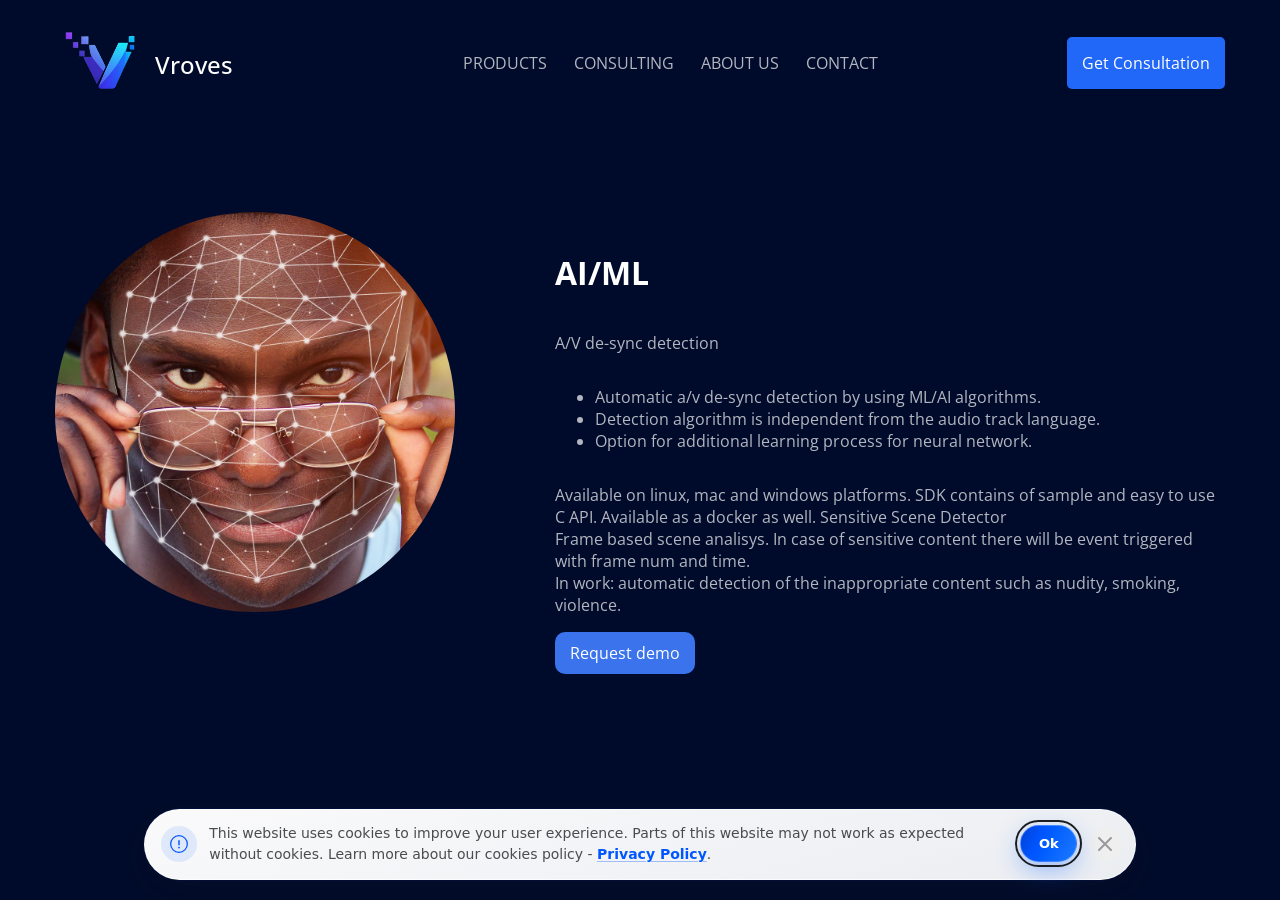
<file: AIML.html>
<!DOCTYPE html>
<html lang="en">
<head>
    <meta charset="UTF-8">
    <meta name="viewport" content="width=device-width, initial-scale=1.0">
    <title>Vroves</title>
    <link rel="stylesheet" href="./style.css">
    <link rel="icon" type="image/png" sizes="32x32" href="./Images/Logo.png">
</head>
<body>
   <header class="header">
        <div class="container">
            <div class="header__logo">
              <a href="./">
              <img class="header_img-logo" src="./Images/Logo.png" alt="logo">
              </a>
              <a href="./" class="header_text">Vroves</a>
            </div>

            <nav class="header__nav">
              <ul class="header__list">
                 <li><a class="active" href="/#services">PRODUCTS</a></li>
                 <li><a href="/#feedback">CONSULTING</a></li>
                 <li><a href="/#info">ABOUT US</a></li>
                 <li><a href="mailto:support@vroves.com">CONTACT</a></li>
              </ul>
            </nav>
            <button class="burger" onclick="this.classList.toggle('open'); document.querySelector('.header__list').classList.toggle('mobile-open')">
              <span></span><span></span><span></span>
            </button>
            <a href="mailto:developer.vroves@gmail.com" class="btn">Get Consultation</a>
        </div>
    </header>

 <div class="description__container">
  
  <img src="./Images/product-aiml.jpg" alt="" class="description__img">

  <div class="description__content">
    <h1 class="description__title">AI/ML</h1>

    <p class="description__text">A/V de-sync detection</p>

    <ul class="description__list">
      <li>Automatic a/v de-sync detection by using ML/AI algorithms.</li>
      <li>Detection algorithm is independent from the audio track language.</li>
      <li>Option for additional learning process for neural network.</li>
    </ul>

    <p class="description__one-text">Available on linux, mac and windows platforms. SDK contains of sample and easy to use C API. Available as a docker as well.
    Sensitive Scene Detector</br>
    Frame based scene analisys. In case of sensitive content there will be event     triggered with frame num and time.</br>
    In work: automatic detection of the inappropriate content such as nudity, smoking,     violence.
    </p>

    <a href="mailto:developer.vroves@gmail.com" class="description__btn">Request demo </a>

</div>
<script>
const btn = document.getElementById("scrollTopBtn");
const services = document.getElementById("services");
const productsLink = document.querySelector('a[href="#services"]');

let clickedProducts = false;

if (productsLink && btn) {
  productsLink.addEventListener("click", function () {
    clickedProducts = true;
    btn.classList.add("show");
  });
}

window.addEventListener("scroll", function () {
  if (!services || !btn) return;
  const triggerPoint = services.offsetTop;

  if (clickedProducts || window.scrollY > triggerPoint) {
    btn.classList.add("show");
  } else {
    btn.classList.remove("show");
  }
});

if (btn) {
  btn.addEventListener("click", function () {
    window.scrollTo({ top: 0, behavior: "smooth" });
  });
}
</script>




<script src="cookie-notice.js"></script>
</body>
</file>
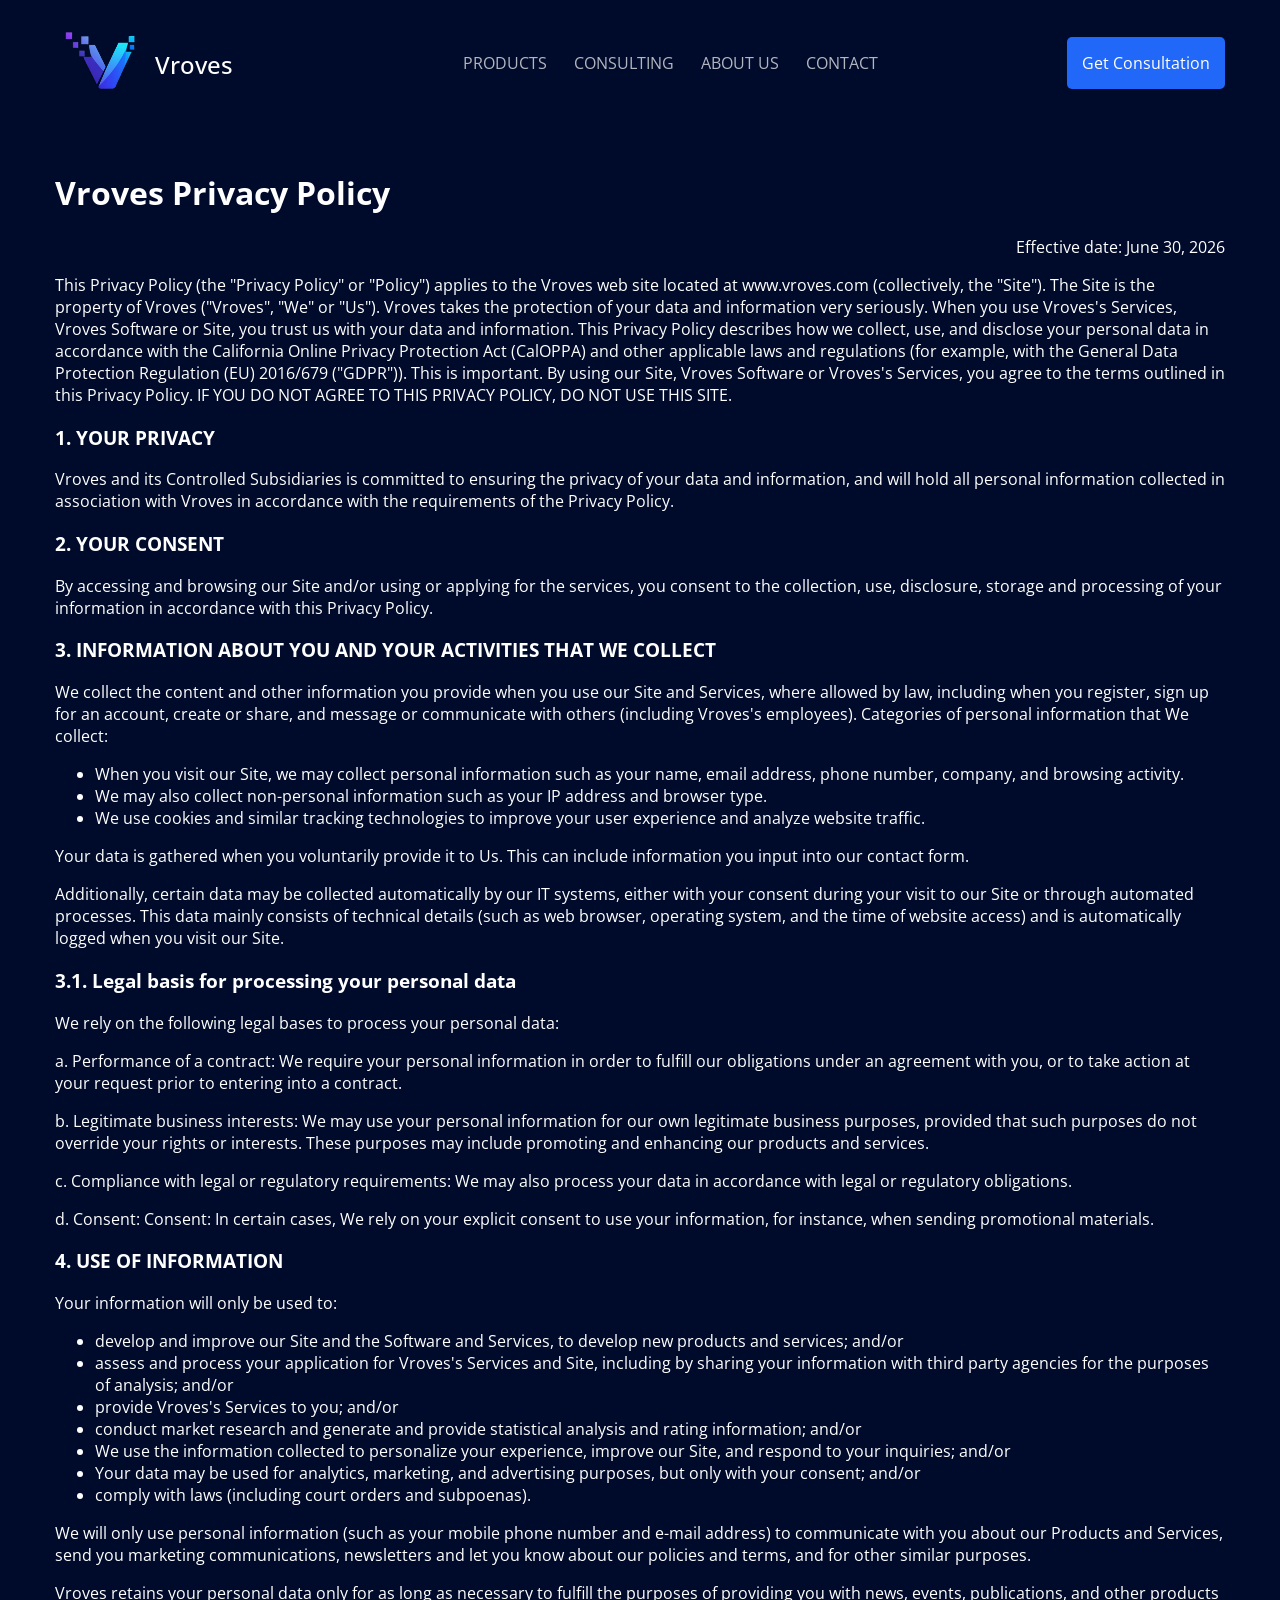
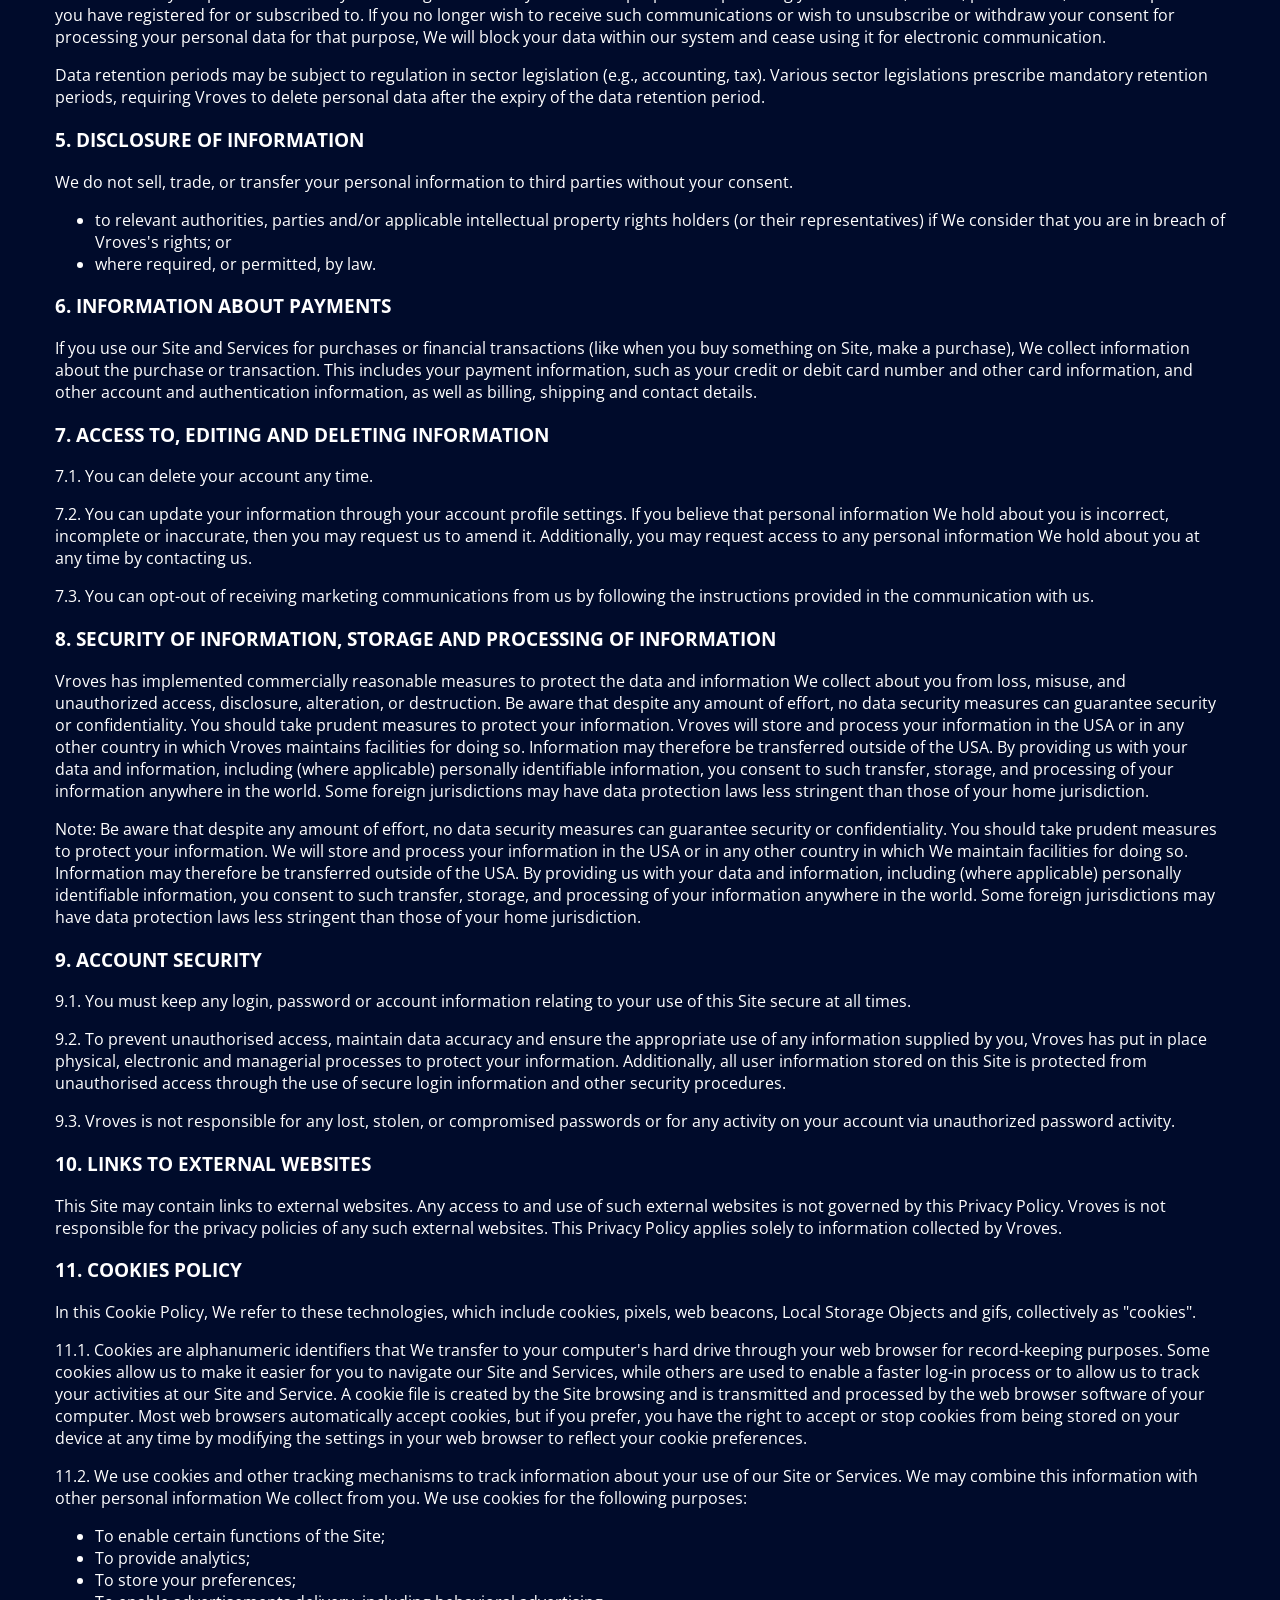
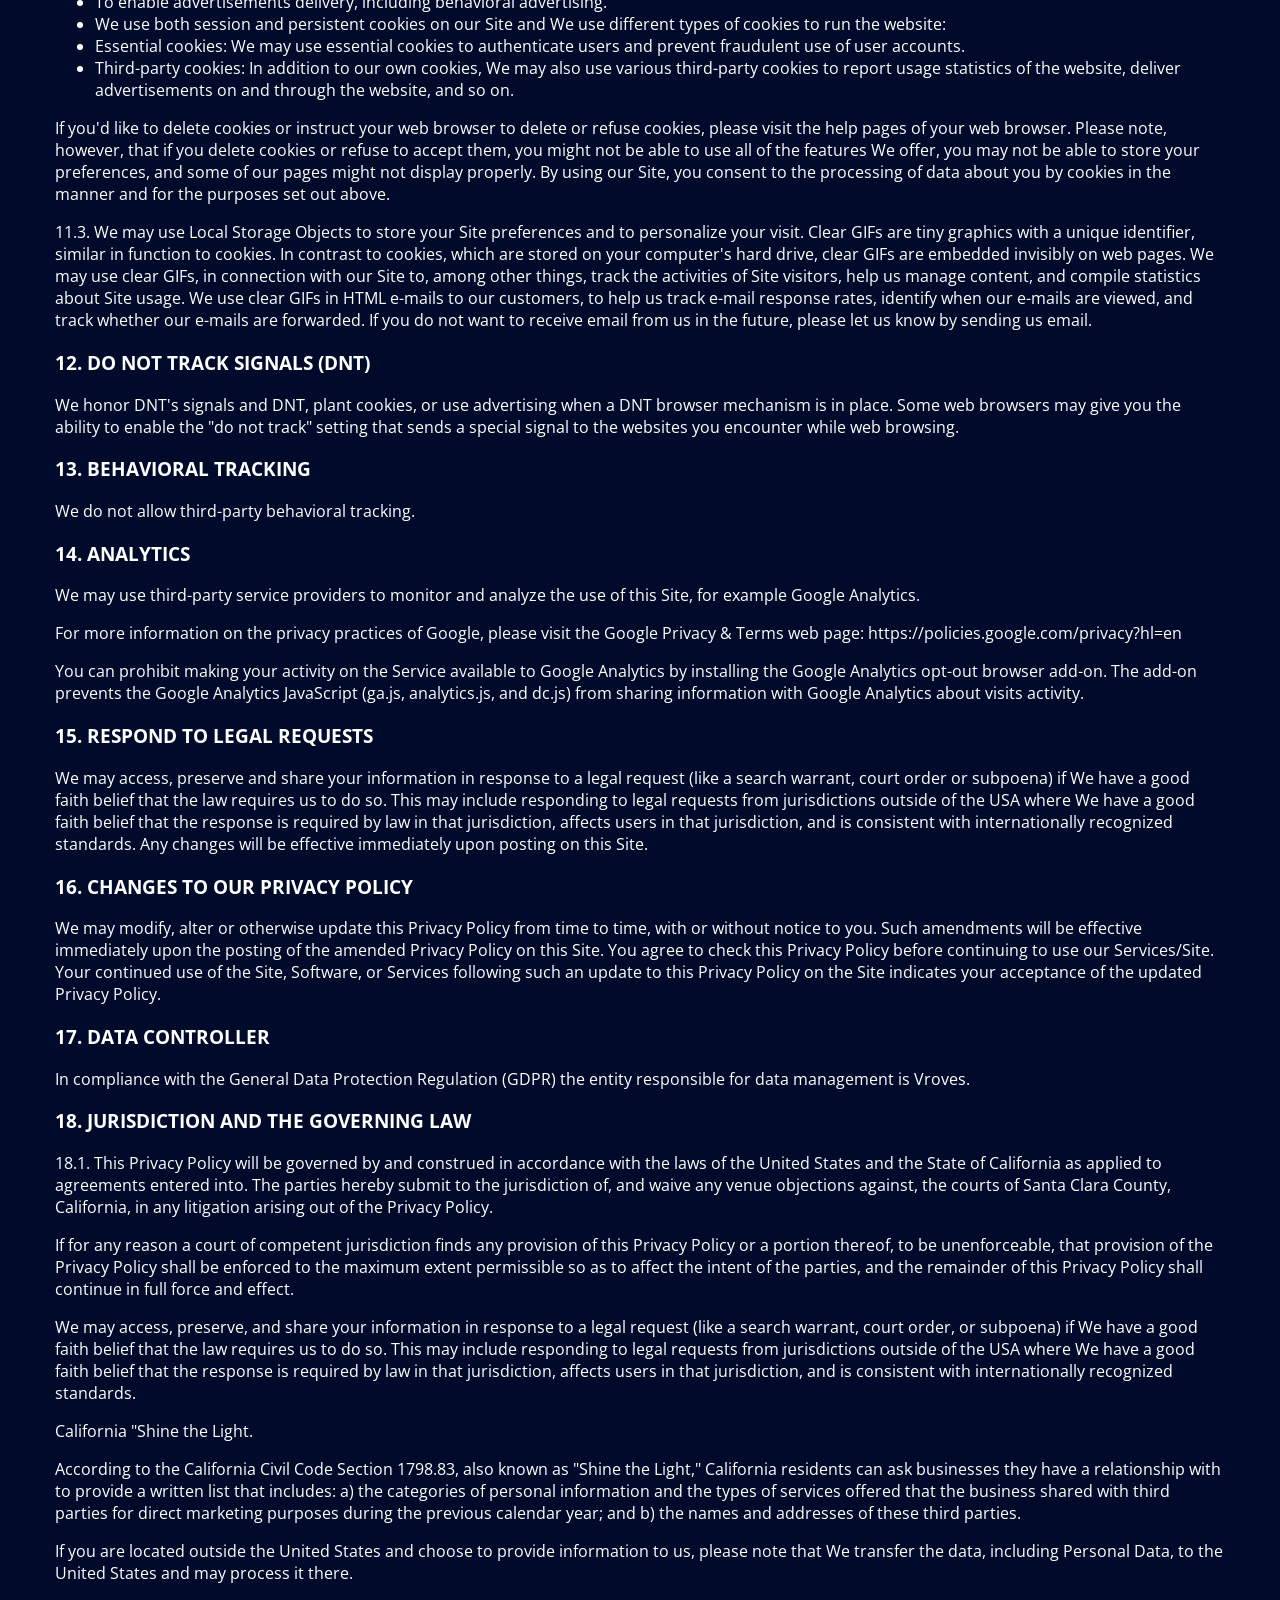
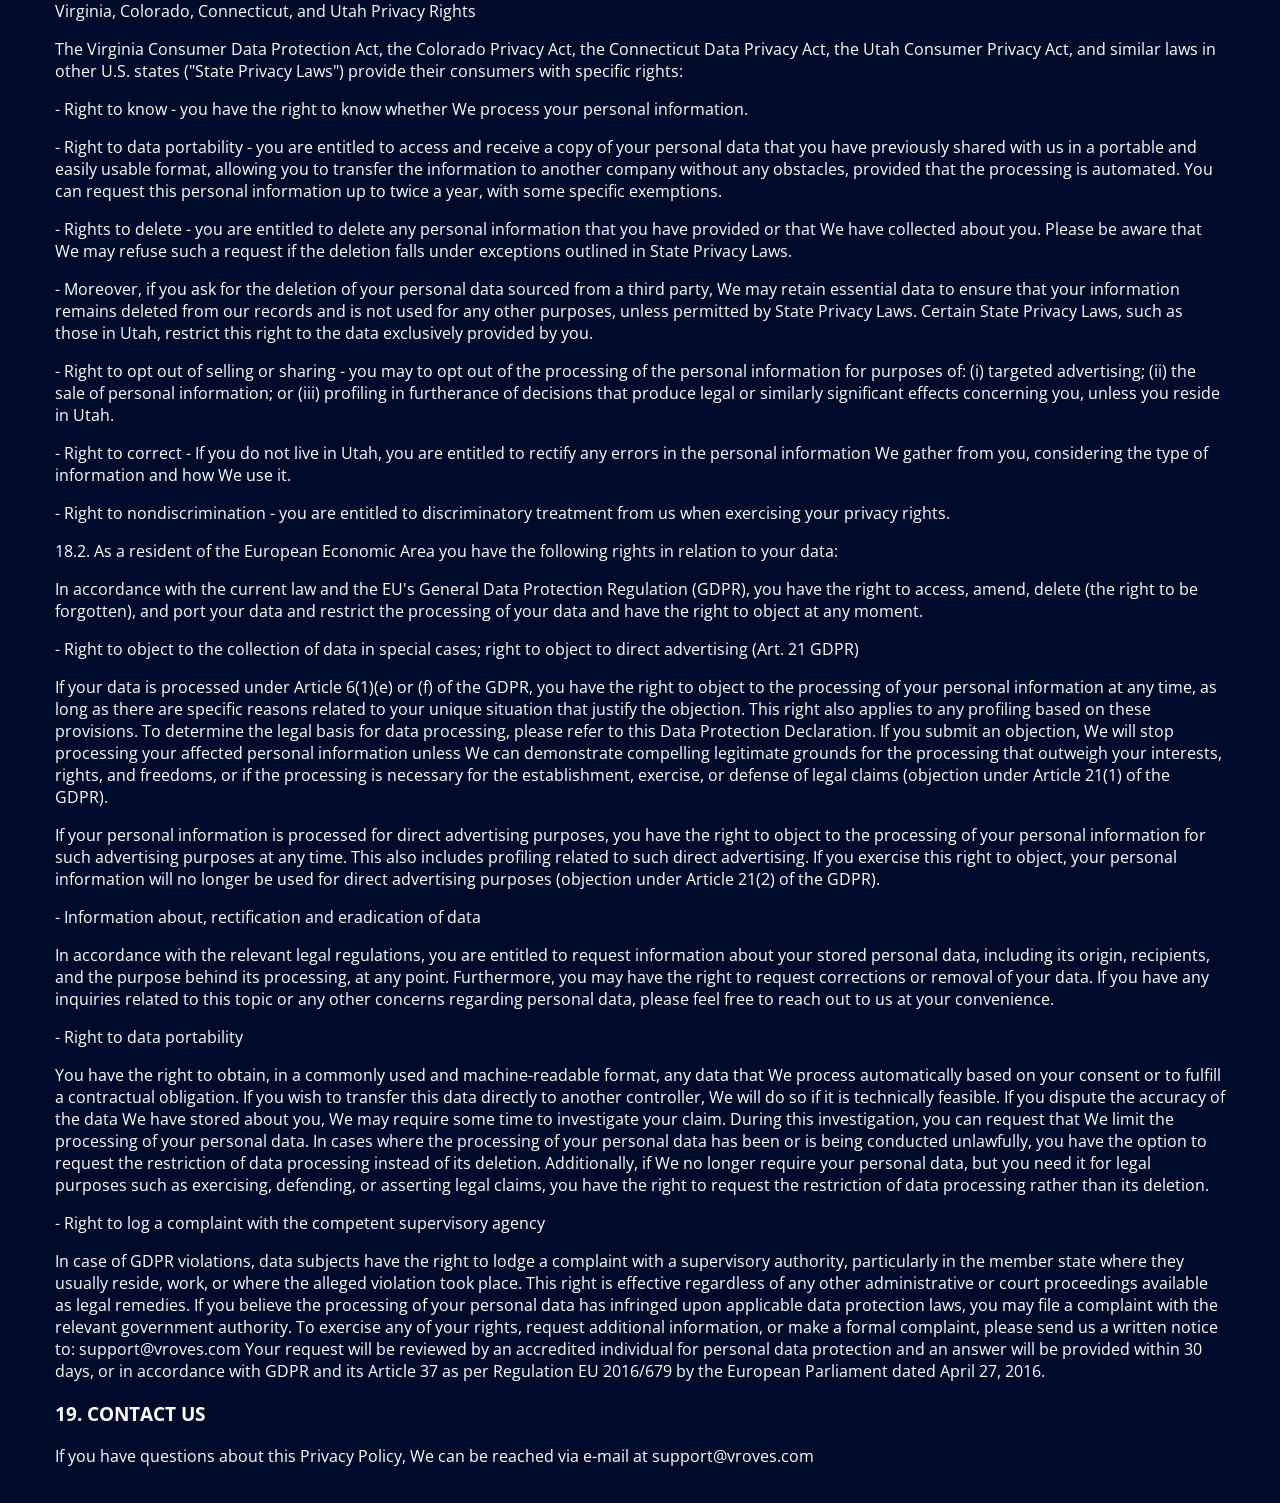
<file: Privacy Policy.html>
<!DOCTYPE html>
<html lang="en">
<head>
    <meta charset="UTF-8">
    <meta name="viewport" content="width=device-width, initial-scale=1.0">
    <title>Vroves</title>
    <link rel="stylesheet" href="./style.css">
</head>
<body>
   <header class="header">
        <div class="container">
            <div class="header__logo">
              <a href="/">
              <img class="header_img-logo" src="./Images/Logo.png" alt="logo">
              </a>
              <a href="/" class="header_text">Vroves</a>
            </div>

            <nav class="header__nav">
              <ul class="header__list">
                 <li><a class="active" href="/#services">PRODUCTS</a></li>
                 <li><a href="/#feedback">CONSULTING</a></li>
                 <li><a href="/#info">ABOUT US</a></li>
                 <li><a href="mailto:support@vroves.com">CONTACT</a></li>
              </ul>
            </nav>
            <button class="burger" onclick="this.classList.toggle('open'); document.querySelector('.header__list').classList.toggle('mobile-open')">
              <span></span><span></span><span></span>
            </button>
            <a href="mailto:support@vroves.com" class="btn">Get Consultation</a>
        </div>
    </header>
    <div class="vroves-privacy">
      <h1 class="title-privacy">Vroves Privacy Policy</h1>
      <p class="effective-date">Effective date: June 30, 2026</p>
      <p>This Privacy Policy (the "Privacy Policy" or "Policy") applies to the Vroves web site located at www.vroves.com (collectively, the "Site"). The Site is the property of Vroves ("Vroves", "We" or "Us").
      Vroves takes the protection of your data and information very seriously. When you use Vroves's Services, Vroves Software or Site, you trust us with your data and information. This Privacy Policy describes how we collect, use, and disclose your personal data in accordance with the California Online Privacy Protection Act (CalOPPA) and other applicable laws and regulations (for example, with the General Data Protection Regulation (EU) 2016/679 ("GDPR")). This is important.
      By using our Site, Vroves Software or Vroves's Services, you agree to the terms outlined in this Privacy Policy. IF YOU DO NOT AGREE TO THIS PRIVACY POLICY, DO NOT USE THIS SITE.
      </p>
      <h3>1. YOUR PRIVACY</h3>
      <p>Vroves and its Controlled Subsidiaries is committed to ensuring the privacy of your data and information, and will hold all personal information collected in association with Vroves in accordance with the requirements of the Privacy Policy.</p>
      <h3>2. YOUR CONSENT</h3>
      <p>By accessing and browsing our Site and/or using or applying for the services, you consent to the collection, use, disclosure, storage and processing of your information in accordance with this Privacy Policy.</p>
      <h3>3. INFORMATION ABOUT YOU AND YOUR ACTIVITIES THAT WE COLLECT</h3>
      <p>We collect the content and other information you provide when you use our Site and Services, where allowed by law, including when you register, sign up for an account, create or share, and message or communicate with others (including Vroves's employees). Categories of personal information that We collect:</p>
      <ul>
        <li>When you visit our Site, we may collect personal information such as your name, email address, phone number, company, and browsing activity.</li>
        <li>We may also collect non-personal information such as your IP address and browser type.</li>
        <li>We use cookies and similar tracking technologies to improve your user experience and analyze website traffic.</li>
      </ul>
      <p>Your data is gathered when you voluntarily provide it to Us. This can include information you input into our contact form.</p>
      <p>Additionally, certain data may be collected automatically by our IT systems, either with your consent during your visit to our Site or through automated processes. This data mainly consists of technical details (such as web browser, operating system, and the time of website access) and is automatically logged when you visit our Site.</p>
      <h3>3.1. Legal basis for processing your personal data</h3>
      <p>We rely on the following legal bases to process your personal data:</p>
      <p>a. Performance of a contract: We require your personal information in order to fulfill our obligations under an agreement with you, or to take action at your request prior to entering into a contract.</p>
      <p>b. Legitimate business interests: We may use your personal information for our own legitimate business purposes, provided that such purposes do not override your rights or interests. These purposes may include promoting and enhancing our products and services.</p>
      <p>c. Compliance with legal or regulatory requirements: We may also process your data in accordance with legal or regulatory obligations.</p>
      <p>d. Consent: Consent: In certain cases, We rely on your explicit consent to use your information, for instance, when sending promotional materials.</p>
      <h3>4. USE OF INFORMATION</h3>
      <p>Your information will only be used to:</p>
      <ul>
        <li>develop and improve our Site and the Software and Services, to develop new products and services; and/or</li>
        <li>assess and process your application for Vroves's Services and Site, including by sharing your information with third party agencies for the purposes of analysis; and/or</li>
        <li>provide Vroves's Services to you; and/or</li>
        <li>conduct market research and generate and provide statistical analysis and rating information; and/or</li>
        <li>We use the information collected to personalize your experience, improve our Site, and respond to your inquiries; and/or</li>
        <li>Your data may be used for analytics, marketing, and advertising purposes, but only with your consent; and/or</li>
        <li>comply with laws (including court orders and subpoenas).</li>
      </ul>  
      <p> We will only use personal information (such as your mobile phone number and e-mail address) to communicate with you about our Products and Services, send you marketing communications, newsletters and let you know about our policies and terms, and for other similar purposes.</p>
      <p>Vroves retains your personal data only for as long as necessary to fulfill the purposes of providing you with news, events, publications, and other products you have registered for or subscribed to. If you no longer wish to receive such communications or wish to unsubscribe or withdraw your consent for processing your personal data for that purpose, We will block your data within our system and cease using it for electronic communication.</p>
      <p>Data retention periods may be subject to regulation in sector legislation (e.g., accounting, tax). Various sector legislations prescribe mandatory retention periods, requiring Vroves to delete personal data after the expiry of the data retention period.</p>
      <h3>5. DISCLOSURE OF INFORMATION</h3>
      <p>We do not sell, trade, or transfer your personal information to third parties without your consent.</p>
      <ul>
        <li>to relevant authorities, parties and/or applicable intellectual property rights holders (or their representatives) if We consider that you are in breach of Vroves's rights; or</li>
        <li>where required, or permitted, by law.</li>
      </ul>
      <h3>6. INFORMATION ABOUT PAYMENTS</h3>
      <p>If you use our Site and Services for purchases or financial transactions (like when you buy something on Site, make a purchase), We collect information about the purchase or transaction. This includes your payment information, such as your credit or debit card number and other card information, and other account and authentication information, as well as billing, shipping and contact details.</p>
      <h3>7. ACCESS TO, EDITING AND DELETING INFORMATION</h3>
      <p>7.1. You can delete your account any time.</p>
      <p>7.2. You can update your information through your account profile settings. If you believe that personal information We hold about you is incorrect, incomplete or inaccurate, then you may request us to amend it. Additionally, you may request access to any personal information We hold about you at any time by contacting us.</p>
      <p>7.3. You can opt-out of receiving marketing communications from us by following the instructions provided in the communication with us.</p>
      <h3>8. SECURITY OF INFORMATION, STORAGE AND PROCESSING OF INFORMATION</h3>
      <p>Vroves has implemented commercially reasonable measures to protect the data and information We collect about you from loss, misuse, and unauthorized access, disclosure, alteration, or destruction. Be aware that despite any amount of effort, no data security measures can guarantee security or confidentiality. You should take prudent measures to protect your information. Vroves will store and process your information in the USA or in any other country in which Vroves maintains facilities for doing so. Information may therefore be transferred outside of the USA. By providing us with your data and information, including (where applicable) personally identifiable information, you consent to such transfer, storage, and processing of your information anywhere in the world. Some foreign jurisdictions may have data protection laws less stringent than those of your home jurisdiction.</p>
      <p>Note: Be aware that despite any amount of effort, no data security measures can guarantee security or confidentiality. You should take prudent measures to protect your information. We will store and process your information in the USA or in any other country in which We maintain facilities for doing so. Information may therefore be transferred outside of the USA. By providing us with your data and information, including (where applicable) personally identifiable information, you consent to such transfer, storage, and processing of your information anywhere in the world. Some foreign jurisdictions may have data protection laws less stringent than those of your home jurisdiction.</p>
      <h3>9. ACCOUNT SECURITY</h3>
      <p>9.1. You must keep any login, password or account information relating to your use of this Site secure at all times.</p>
      <p>9.2. To prevent unauthorised access, maintain data accuracy and ensure the appropriate use of any information supplied by you, Vroves has put in place physical, electronic and managerial processes to protect your information. Additionally, all user information stored on this Site is protected from unauthorised access through the use of secure login information and other security procedures.</p>
      <p>9.3. Vroves is not responsible for any lost, stolen, or compromised passwords or for any activity on your account via unauthorized password activity.</p>
      <h3>10. LINKS TO EXTERNAL WEBSITES</h3>
      <p>This Site may contain links to external websites. Any access to and use of such external websites is not governed by this Privacy Policy. Vroves is not responsible for the privacy policies of any such external websites. This Privacy Policy applies solely to information collected by Vroves.</p>
      <h3>11. COOKIES POLICY</h3>
      <p>In this Cookie Policy, We refer to these technologies, which include cookies, pixels, web beacons, Local Storage Objects and gifs, collectively as "cookies".</p>
      <p>11.1. Cookies are alphanumeric identifiers that We transfer to your computer's hard drive through your web browser for record-keeping purposes. Some cookies allow us to make it easier for you to navigate our Site and Services, while others are used to enable a faster log-in process or to allow us to track your activities at our Site and Service. A cookie file is created by the Site browsing and is transmitted and processed by the web browser software of your computer. Most web browsers automatically accept cookies, but if you prefer, you have the right to accept or stop cookies from being stored on your device at any time by modifying the settings in your web browser to reflect your cookie preferences.</p>
      <p>11.2. We use cookies and other tracking mechanisms to track information about your use of our Site or Services. We may combine this information with other personal information We collect from you. We use cookies for the following purposes:</p>
      <ul>
        <li>To enable certain functions of the Site;</li>
        <li>To provide analytics;</li>
        <li>To store your preferences;</li>
        <li>To enable advertisements delivery, including behavioral advertising.</li>
        <li>We use both session and persistent cookies on our Site and We use different types of cookies to run the website:</li>
        <li>Essential cookies: We may use essential cookies to authenticate users and prevent fraudulent use of user accounts.</li>
        <li>Third-party cookies: In addition to our own cookies, We may also use various third-party cookies to report usage statistics of the website, deliver advertisements on and through the website, and so on.</li>
      </ul>
      <p>If you'd like to delete cookies or instruct your web browser to delete or refuse cookies, please visit the help pages of your web browser. Please note, however, that if you delete cookies or refuse to accept them, you might not be able to use all of the features We offer, you may not be able to store your preferences, and some of our pages might not display properly. By using our Site, you consent to the processing of data about you by cookies in the manner and for the purposes set out above.</p>
      <p>11.3. We may use Local Storage Objects to store your Site preferences and to personalize your visit. Clear GIFs are tiny graphics with a unique identifier, similar in function to cookies. In contrast to cookies, which are stored on your computer's hard drive, clear GIFs are embedded invisibly on web pages. We may use clear GIFs, in connection with our Site to, among other things, track the activities of Site visitors, help us manage content, and compile statistics about Site usage. We use clear GIFs in HTML e-mails to our customers, to help us track e-mail response rates, identify when our e-mails are viewed, and track whether our e-mails are forwarded. If you do not want to receive email from us in the future, please let us know by sending us email.</p>
      <h3>12. DO NOT TRACK SIGNALS (DNT)</h3>
      <p>We honor DNT's signals and DNT, plant cookies, or use advertising when a DNT browser mechanism is in place. Some web browsers may give you the ability to enable the "do not track" setting that sends a special signal to the websites you encounter while web browsing.</p>
      <h3>13. BEHAVIORAL TRACKING</h3>
      <p>We do not allow third-party behavioral tracking.</p>
      <h3>14. ANALYTICS</h3>
      <p>We may use third-party service providers to monitor and analyze the use of this Site, for example Google Analytics.</p>
      <p>For more information on the privacy practices of Google, please visit the Google Privacy & Terms web page: https://policies.google.com/privacy?hl=en</p>
      <p>You can prohibit making your activity on the Service available to Google Analytics by installing the Google Analytics opt-out browser add-on. The add-on prevents the Google Analytics JavaScript (ga.js, analytics.js, and dc.js) from sharing information with Google Analytics about visits activity.</p>
      <h3>15. RESPOND TO LEGAL REQUESTS</h3>
      <p>We may access, preserve and share your information in response to a legal request (like a search warrant, court order or subpoena) if We have a good faith belief that the law requires us to do so. This may include responding to legal requests from jurisdictions outside of the USA where We have a good faith belief that the response is required by law in that jurisdiction, affects users in that jurisdiction, and is consistent with internationally recognized standards. Any changes will be effective immediately upon posting on this Site.</p>
      <h3>16. CHANGES TO OUR PRIVACY POLICY</h3>
      <p>We may modify, alter or otherwise update this Privacy Policy from time to time, with or without notice to you. Such amendments will be effective immediately upon the posting of the amended Privacy Policy on this Site. You agree to check this Privacy Policy before continuing to use our Services/Site. Your continued use of the Site, Software, or Services following such an update to this Privacy Policy on the Site indicates your acceptance of the updated Privacy Policy.</p>
      <h3>17. DATA CONTROLLER</h3>
      <p>In compliance with the General Data Protection Regulation (GDPR) the entity responsible for data management is Vroves.</p>
      <h3>18. JURISDICTION AND THE GOVERNING LAW</h3>
      <p>18.1. This Privacy Policy will be governed by and construed in accordance with the laws of the United States and the State of California as applied to agreements entered into. The parties hereby submit to the jurisdiction of, and waive any venue objections against, the courts of Santa Clara County, California, in any litigation arising out of the Privacy Policy.</p>
      <p>If for any reason a court of competent jurisdiction finds any provision of this Privacy Policy or a portion thereof, to be unenforceable, that provision of the Privacy Policy shall be enforced to the maximum extent permissible so as to affect the intent of the parties, and the remainder of this Privacy Policy shall continue in full force and effect.</p>
      <p>We may access, preserve, and share your information in response to a legal request (like a search warrant, court order, or subpoena) if We have a good faith belief that the law requires us to do so. This may include responding to legal requests from jurisdictions outside of the USA where We have a good faith belief that the response is required by law in that jurisdiction, affects users in that jurisdiction, and is consistent with internationally recognized standards.</p>
      <p>California "Shine the Light.</p>
      <p>According to the California Civil Code Section 1798.83, also known as "Shine the Light," California residents can ask businesses they have a relationship with to provide a written list that includes: a) the categories of personal information and the types of services offered that the business shared with third parties for direct marketing purposes during the previous calendar year; and b) the names and addresses of these third parties.</p>
      <p>If you are located outside the United States and choose to provide information to us, please note that We transfer the data, including Personal Data, to the United States and may process it there.</p>
      <p>Virginia, Colorado, Connecticut, and Utah Privacy Rights</p>
      <p>The Virginia Consumer Data Protection Act, the Colorado Privacy Act, the Connecticut Data Privacy Act, the Utah Consumer Privacy Act, and similar laws in other U.S. states ("State Privacy Laws") provide their consumers with specific rights:</p>
      <p>- Right to know - you have the right to know whether We process your personal information.</p>
      <p>- Right to data portability - you are entitled to access and receive a copy of your personal data that you have previously shared with us in a portable and easily usable format, allowing you to transfer the information to another company without any obstacles, provided that the processing is automated. You can request this personal information up to twice a year, with some specific exemptions.</p>
      <p>- Rights to delete - you are entitled to delete any personal information that you have provided or that We have collected about you. Please be aware that We may refuse such a request if the deletion falls under exceptions outlined in State Privacy Laws.</p>
      <p>- Moreover, if you ask for the deletion of your personal data sourced from a third party, We may retain essential data to ensure that your information remains deleted from our records and is not used for any other purposes, unless permitted by State Privacy Laws. Certain State Privacy Laws, such as those in Utah, restrict this right to the data exclusively provided by you.</p>
      <p>- Right to opt out of selling or sharing - you may to opt out of the processing of the personal information for purposes of: (i) targeted advertising; (ii) the sale of personal information; or (iii) profiling in furtherance of decisions that produce legal or similarly significant effects concerning you, unless you reside in Utah.</p>
      <p>- Right to correct - If you do not live in Utah, you are entitled to rectify any errors in the personal information We gather from you, considering the type of information and how We use it.</p>
      <p>- Right to nondiscrimination - you are entitled to discriminatory treatment from us when exercising your privacy rights.</p>
      <p>18.2. As a resident of the European Economic Area you have the following rights in relation to your data:</p>
      <p>In accordance with the current law and the EU's General Data Protection Regulation (GDPR), you have the right to access, amend, delete (the right to be forgotten), and port your data and restrict the processing of your data and have the right to object at any moment.</p>
      <p>- Right to object to the collection of data in special cases; right to object to direct advertising (Art. 21 GDPR)</p>
      <p>If your data is processed under Article 6(1)(e) or (f) of the GDPR, you have the right to object to the processing of your personal information at any time, as long as there are specific reasons related to your unique situation that justify the objection. This right also applies to any profiling based on these provisions. To determine the legal basis for data processing, please refer to this Data Protection Declaration. If you submit an objection, We will stop processing your affected personal information unless We can demonstrate compelling legitimate grounds for the processing that outweigh your interests, rights, and freedoms, or if the processing is necessary for the establishment, exercise, or defense of legal claims (objection under Article 21(1) of the GDPR).</p>
      <p>If your personal information is processed for direct advertising purposes, you have the right to object to the processing of your personal information for such advertising purposes at any time. This also includes profiling related to such direct advertising. If you exercise this right to object, your personal information will no longer be used for direct advertising purposes (objection under Article 21(2) of the GDPR).</p>
      <p>- Information about, rectification and eradication of data</p>
      <p>In accordance with the relevant legal regulations, you are entitled to request information about your stored personal data, including its origin, recipients, and the purpose behind its processing, at any point. Furthermore, you may have the right to request corrections or removal of your data. If you have any inquiries related to this topic or any other concerns regarding personal data, please feel free to reach out to us at your convenience.</p>
      <p>- Right to data portability</p>
      <p>You have the right to obtain, in a commonly used and machine-readable format, any data that We process automatically based on your consent or to fulfill a contractual obligation. If you wish to transfer this data directly to another controller, We will do so if it is technically feasible. If you dispute the accuracy of the data We have stored about you, We may require some time to investigate your claim. During this investigation, you can request that We limit the processing of your personal data. In cases where the processing of your personal data has been or is being conducted unlawfully, you have the option to request the restriction of data processing instead of its deletion. Additionally, if We no longer require your personal data, but you need it for legal purposes such as exercising, defending, or asserting legal claims, you have the right to request the restriction of data processing rather than its deletion.</p>
      <p>- Right to log a complaint with the competent supervisory agency</p>
      <p>In case of GDPR violations, data subjects have the right to lodge a complaint with a supervisory authority, particularly in the member state where they usually reside, work, or where the alleged violation took place. This right is effective regardless of any other administrative or court proceedings available as legal remedies. If you believe the processing of your personal data has infringed upon applicable data protection laws, you may file a complaint with the relevant government authority. To exercise any of your rights, request additional information, or make a formal complaint, please send us a written notice to: support@vroves.com Your request will be reviewed by an accredited individual for personal data protection and an answer will be provided within 30 days, or in accordance with GDPR and its Article 37 as per Regulation EU 2016/679 by the European Parliament dated April 27, 2016.</p>
      <h3>19. CONTACT US</h3>
      <p>If you have questions about this Privacy Policy, We can be reached via e-mail at support@vroves.com</p>

    </div>

  </body>


<script>
const btn = document.getElementById("scrollTopBtn");
const services = document.getElementById("services");
const productsLink = document.querySelector('a[href="#services"]');

let clickedProducts = false;

if (productsLink) { // ← добавь эту проверку
  productsLink.addEventListener("click", function () {
    clickedProducts = true;
    btn.classList.add("show");
  });
}

window.addEventListener("scroll", function () {
  if (!services) return; // ← защита если services тоже нет на странице
  const triggerPoint = services.offsetTop;

  if (clickedProducts || window.scrollY > triggerPoint) {
    btn.classList.add("show");
  } else {
    btn.classList.remove("show");
  }
});

btn.addEventListener("click", function () {
  window.scrollTo({ top: 0, behavior: "smooth" });
});

</script>



</body>
</file>
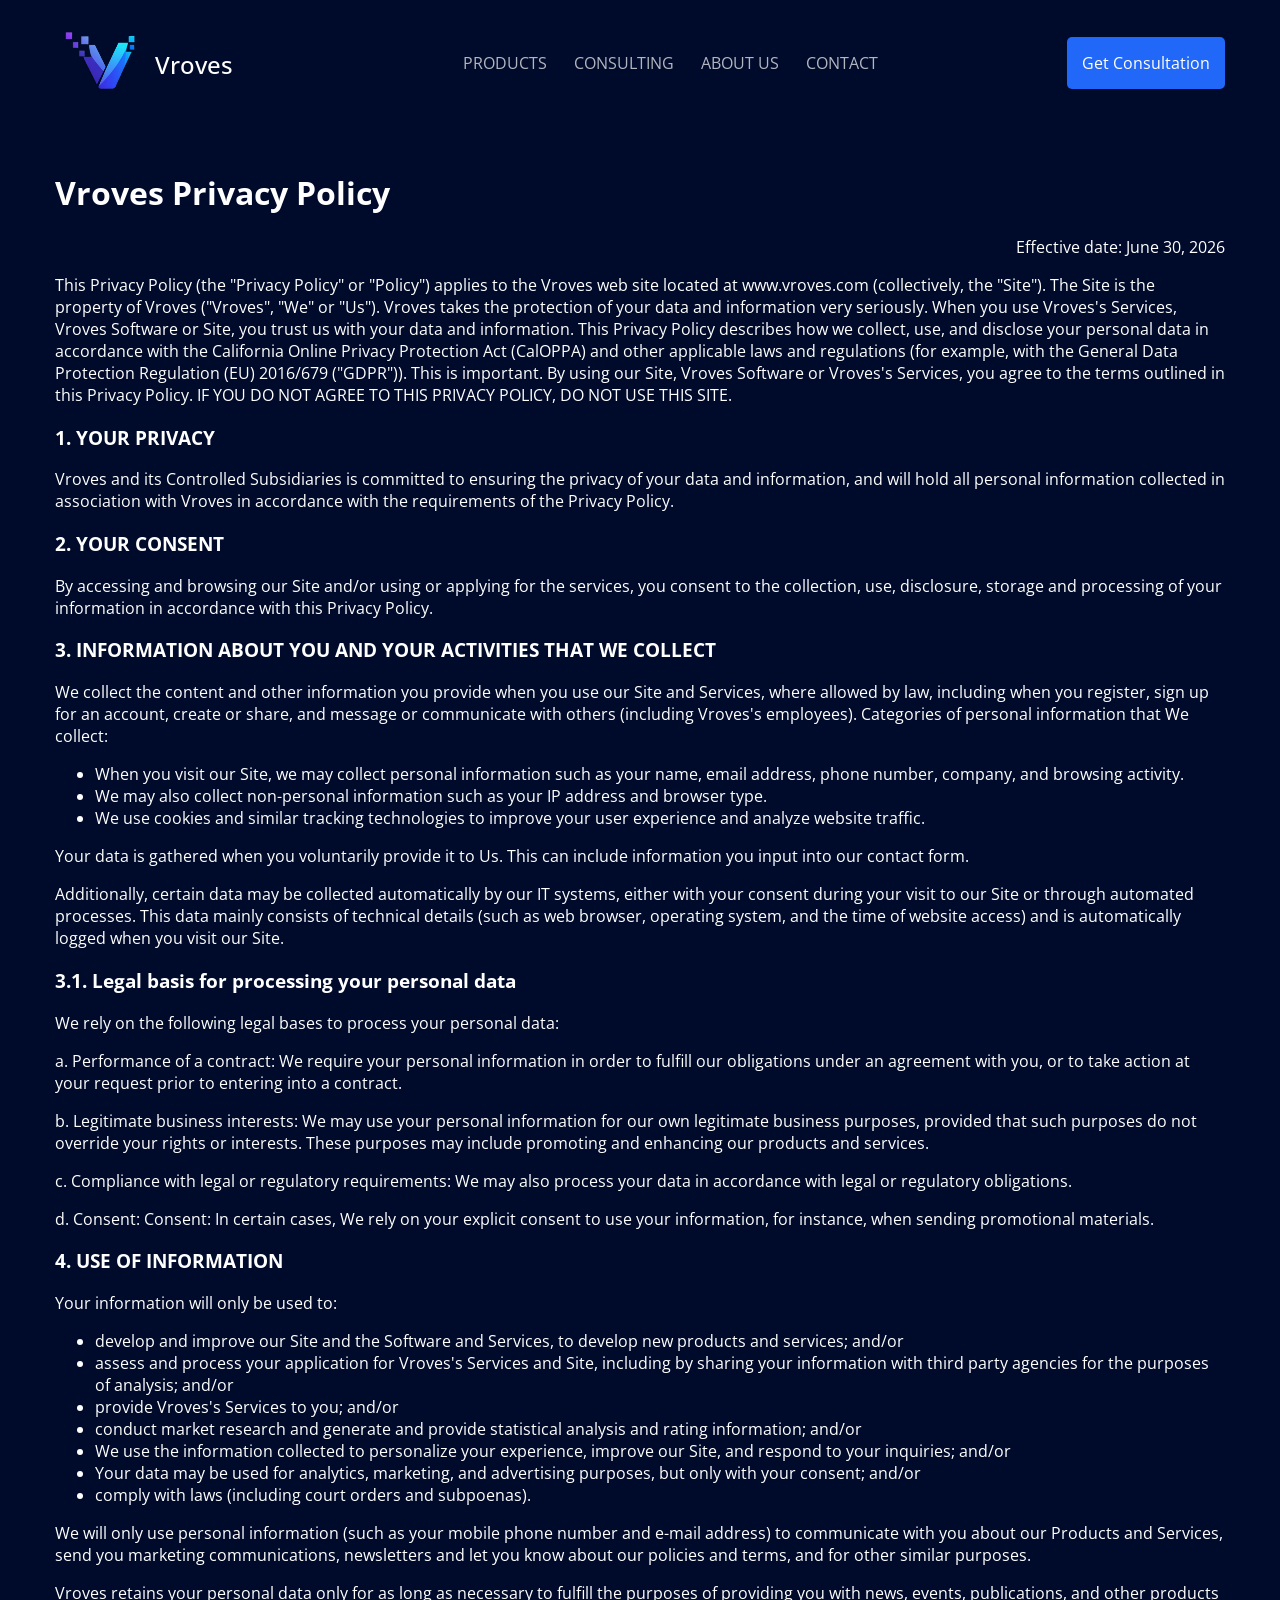
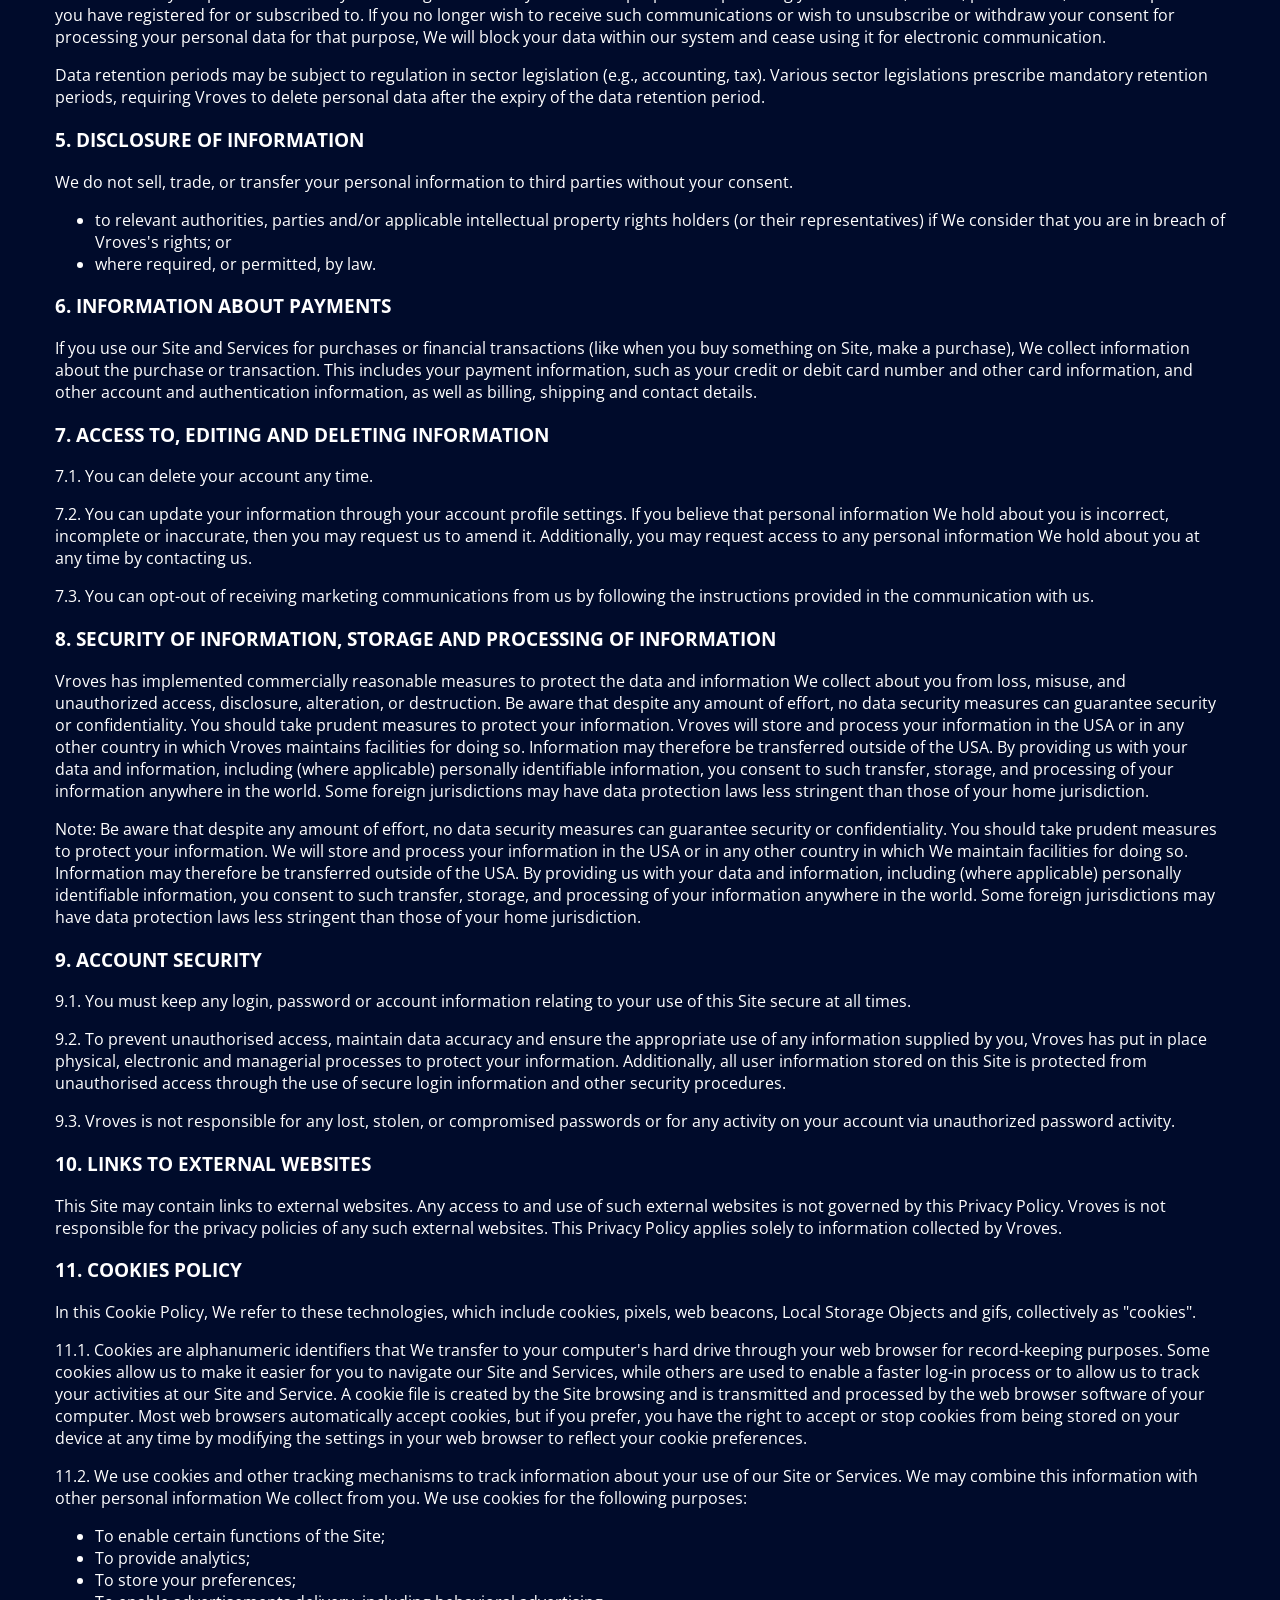
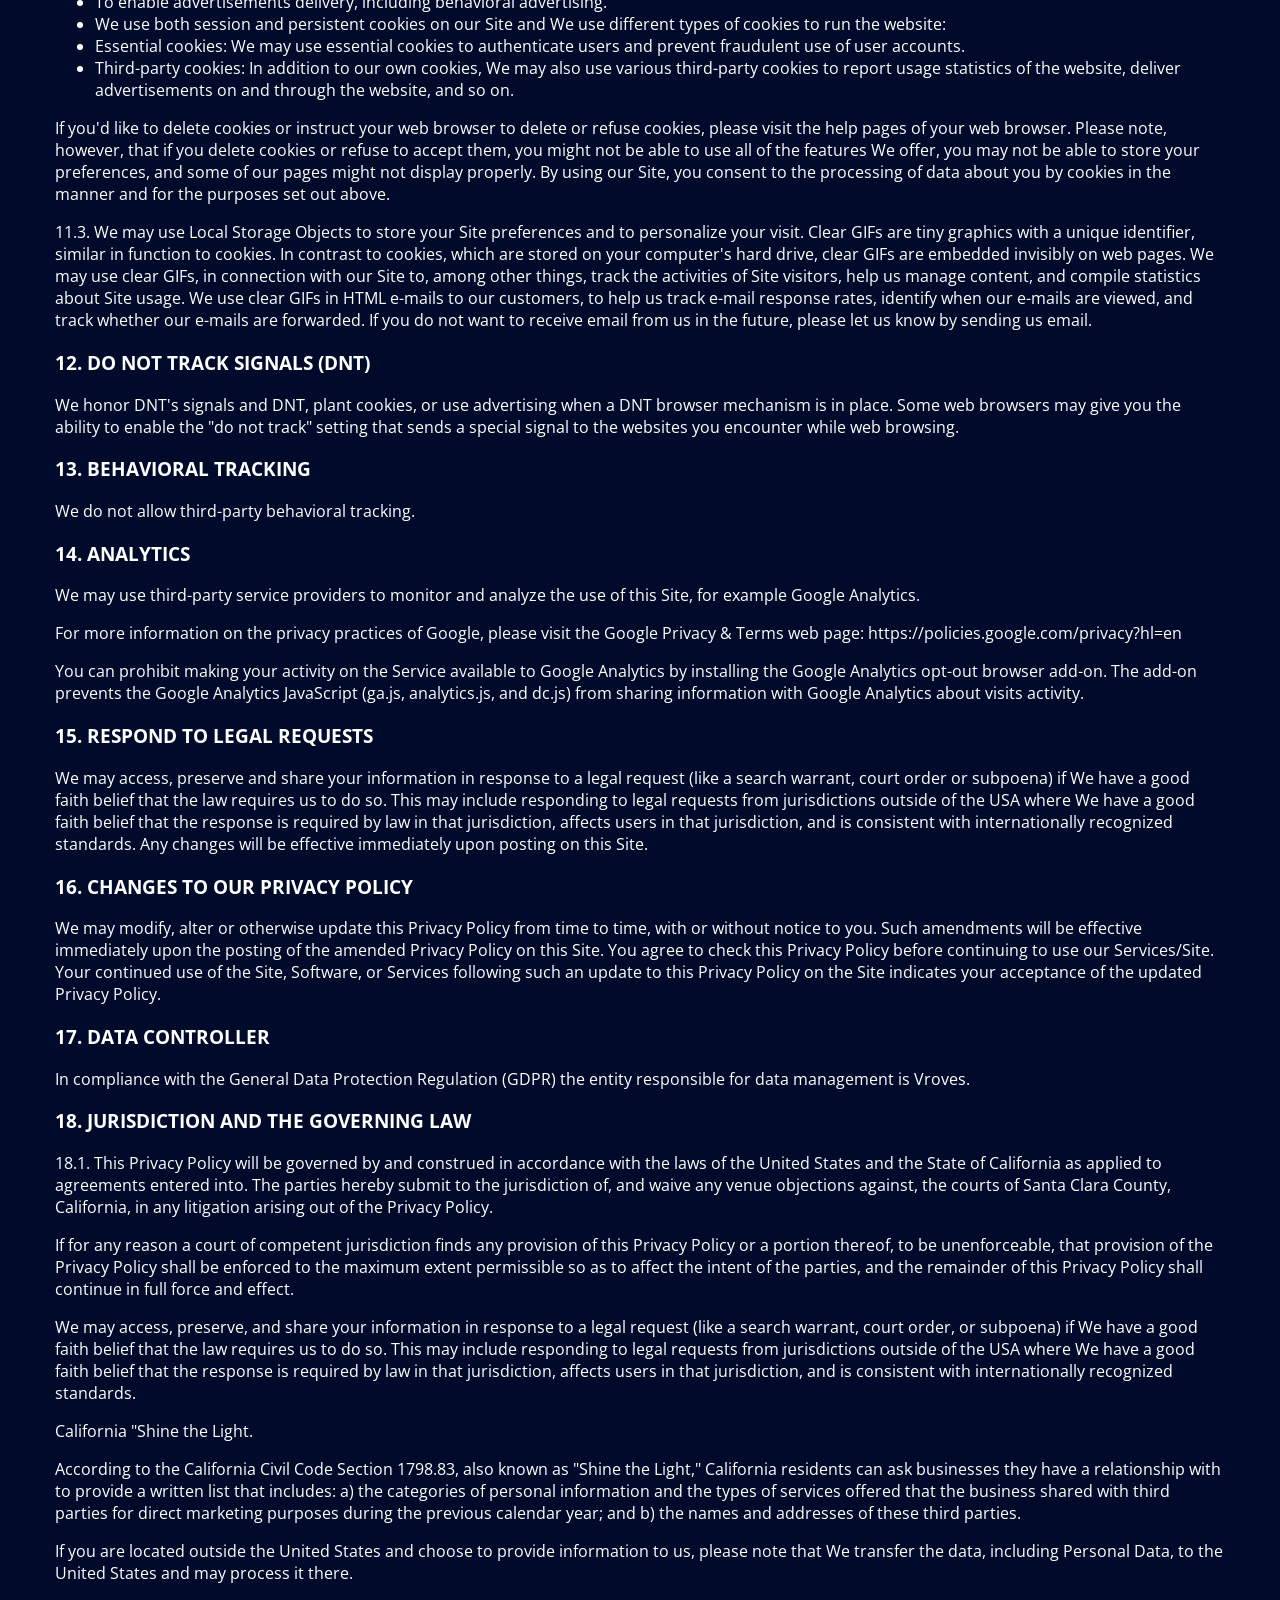
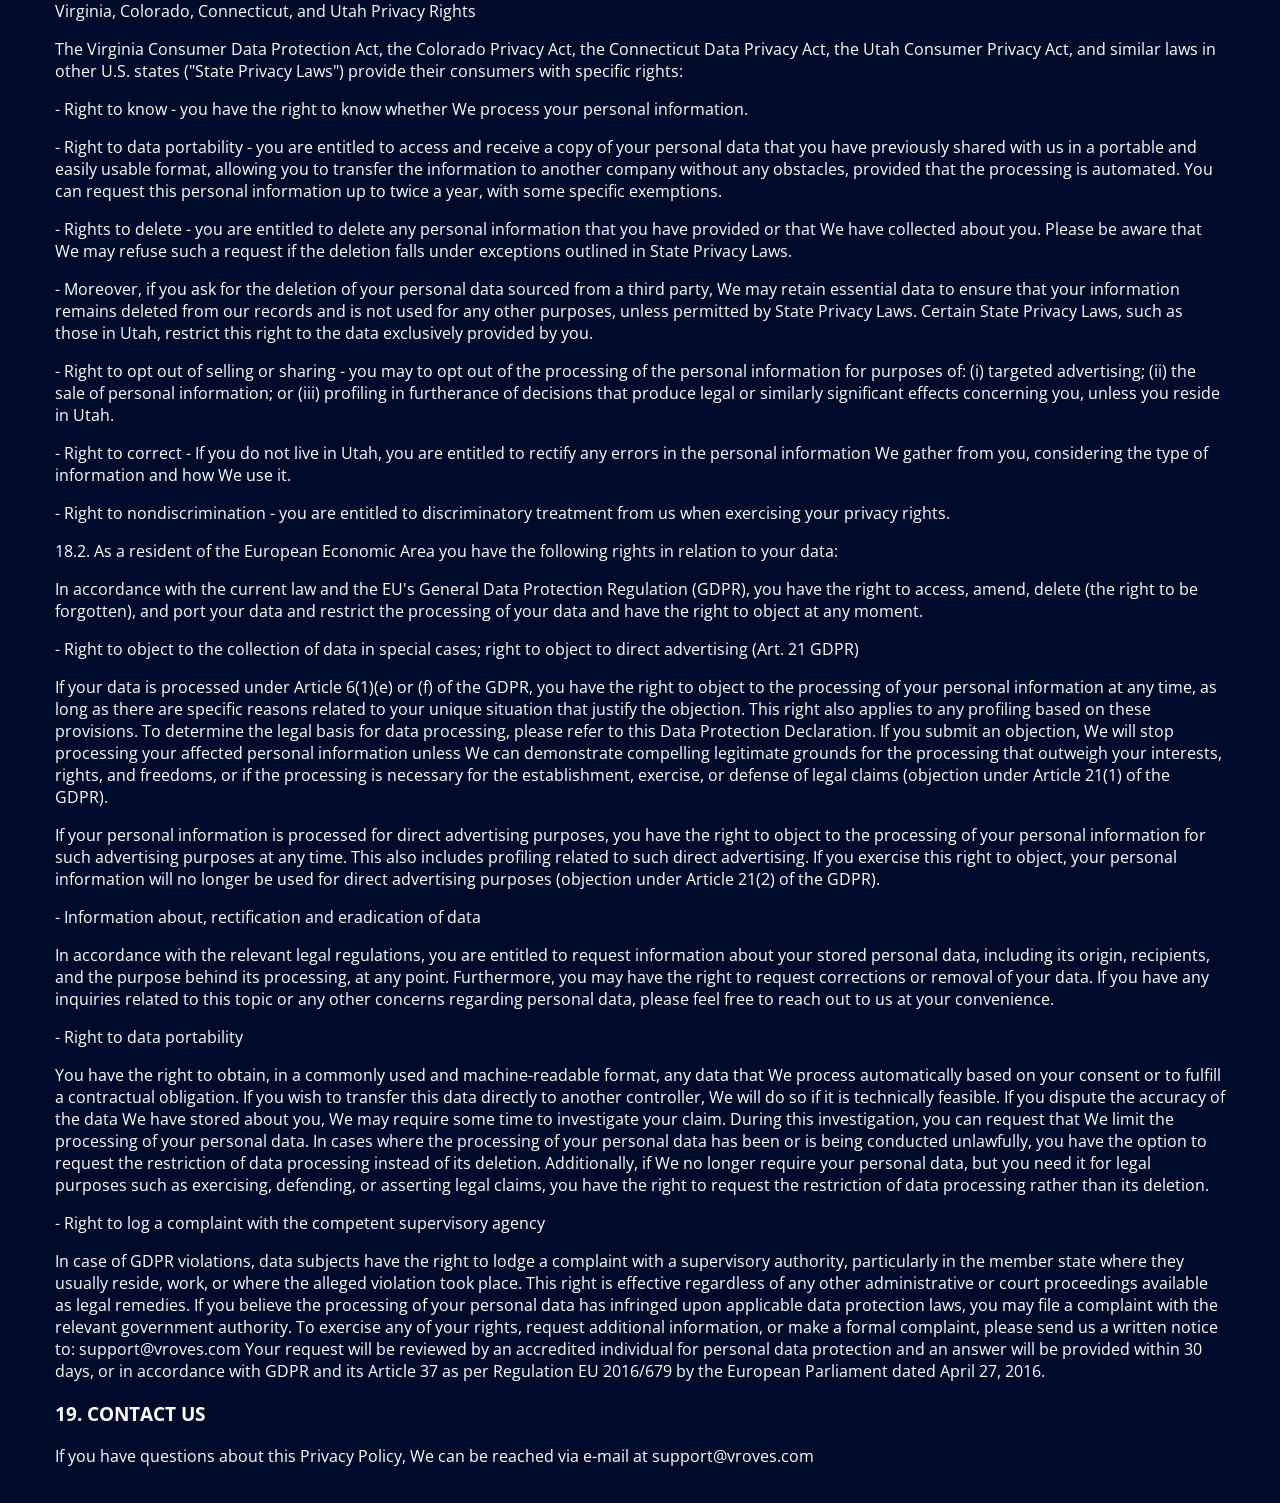
<file: Privacy_Policy.html>
<!DOCTYPE html>
<html lang="en">
<head>
    <meta charset="UTF-8">
    <meta name="viewport" content="width=device-width, initial-scale=1.0">
    <title>Vroves</title>
    <link rel="stylesheet" href="./style.css">
</head>
<body>
   <header class="header">
        <div class="container">
            <div class="header__logo">
              <a href="/">
              <img class="header_img-logo" src="./Images/Logo.png" alt="logo">
              </a>
              <a href="./" class="header_text">Vroves</a>
            </div>

            <nav class="header__nav">
              <ul class="header__list">
                 <li><a class="active" href="/#services">PRODUCTS</a></li>
                 <li><a href="/#feedback">CONSULTING</a></li>
                 <li><a href="/#info">ABOUT US</a></li>
                 <li><a href="mailto:support@vroves.com">CONTACT</a></li>
              </ul>
            </nav>
            <button class="burger" onclick="this.classList.toggle('open'); document.querySelector('.header__list').classList.toggle('mobile-open')">
              <span></span><span></span><span></span>
            </button>
            <a href="mailto:support@vroves.com" class="btn">Get Consultation</a>
        </div>
    </header>
    <div class="vroves-privacy">
      <h1 class="title-privacy">Vroves Privacy Policy</h1>
      <p class="effective-date">Effective date: June 30, 2026</p>
      <p>This Privacy Policy (the "Privacy Policy" or "Policy") applies to the Vroves web site located at www.vroves.com (collectively, the "Site"). The Site is the property of Vroves ("Vroves", "We" or "Us").
      Vroves takes the protection of your data and information very seriously. When you use Vroves's Services, Vroves Software or Site, you trust us with your data and information. This Privacy Policy describes how we collect, use, and disclose your personal data in accordance with the California Online Privacy Protection Act (CalOPPA) and other applicable laws and regulations (for example, with the General Data Protection Regulation (EU) 2016/679 ("GDPR")). This is important.
      By using our Site, Vroves Software or Vroves's Services, you agree to the terms outlined in this Privacy Policy. IF YOU DO NOT AGREE TO THIS PRIVACY POLICY, DO NOT USE THIS SITE.
      </p>
      <h3>1. YOUR PRIVACY</h3>
      <p>Vroves and its Controlled Subsidiaries is committed to ensuring the privacy of your data and information, and will hold all personal information collected in association with Vroves in accordance with the requirements of the Privacy Policy.</p>
      <h3>2. YOUR CONSENT</h3>
      <p>By accessing and browsing our Site and/or using or applying for the services, you consent to the collection, use, disclosure, storage and processing of your information in accordance with this Privacy Policy.</p>
      <h3>3. INFORMATION ABOUT YOU AND YOUR ACTIVITIES THAT WE COLLECT</h3>
      <p>We collect the content and other information you provide when you use our Site and Services, where allowed by law, including when you register, sign up for an account, create or share, and message or communicate with others (including Vroves's employees). Categories of personal information that We collect:</p>
      <ul>
        <li>When you visit our Site, we may collect personal information such as your name, email address, phone number, company, and browsing activity.</li>
        <li>We may also collect non-personal information such as your IP address and browser type.</li>
        <li>We use cookies and similar tracking technologies to improve your user experience and analyze website traffic.</li>
      </ul>
      <p>Your data is gathered when you voluntarily provide it to Us. This can include information you input into our contact form.</p>
      <p>Additionally, certain data may be collected automatically by our IT systems, either with your consent during your visit to our Site or through automated processes. This data mainly consists of technical details (such as web browser, operating system, and the time of website access) and is automatically logged when you visit our Site.</p>
      <h3>3.1. Legal basis for processing your personal data</h3>
      <p>We rely on the following legal bases to process your personal data:</p>
      <p>a. Performance of a contract: We require your personal information in order to fulfill our obligations under an agreement with you, or to take action at your request prior to entering into a contract.</p>
      <p>b. Legitimate business interests: We may use your personal information for our own legitimate business purposes, provided that such purposes do not override your rights or interests. These purposes may include promoting and enhancing our products and services.</p>
      <p>c. Compliance with legal or regulatory requirements: We may also process your data in accordance with legal or regulatory obligations.</p>
      <p>d. Consent: Consent: In certain cases, We rely on your explicit consent to use your information, for instance, when sending promotional materials.</p>
      <h3>4. USE OF INFORMATION</h3>
      <p>Your information will only be used to:</p>
      <ul>
        <li>develop and improve our Site and the Software and Services, to develop new products and services; and/or</li>
        <li>assess and process your application for Vroves's Services and Site, including by sharing your information with third party agencies for the purposes of analysis; and/or</li>
        <li>provide Vroves's Services to you; and/or</li>
        <li>conduct market research and generate and provide statistical analysis and rating information; and/or</li>
        <li>We use the information collected to personalize your experience, improve our Site, and respond to your inquiries; and/or</li>
        <li>Your data may be used for analytics, marketing, and advertising purposes, but only with your consent; and/or</li>
        <li>comply with laws (including court orders and subpoenas).</li>
      </ul>  
      <p> We will only use personal information (such as your mobile phone number and e-mail address) to communicate with you about our Products and Services, send you marketing communications, newsletters and let you know about our policies and terms, and for other similar purposes.</p>
      <p>Vroves retains your personal data only for as long as necessary to fulfill the purposes of providing you with news, events, publications, and other products you have registered for or subscribed to. If you no longer wish to receive such communications or wish to unsubscribe or withdraw your consent for processing your personal data for that purpose, We will block your data within our system and cease using it for electronic communication.</p>
      <p>Data retention periods may be subject to regulation in sector legislation (e.g., accounting, tax). Various sector legislations prescribe mandatory retention periods, requiring Vroves to delete personal data after the expiry of the data retention period.</p>
      <h3>5. DISCLOSURE OF INFORMATION</h3>
      <p>We do not sell, trade, or transfer your personal information to third parties without your consent.</p>
      <ul>
        <li>to relevant authorities, parties and/or applicable intellectual property rights holders (or their representatives) if We consider that you are in breach of Vroves's rights; or</li>
        <li>where required, or permitted, by law.</li>
      </ul>
      <h3>6. INFORMATION ABOUT PAYMENTS</h3>
      <p>If you use our Site and Services for purchases or financial transactions (like when you buy something on Site, make a purchase), We collect information about the purchase or transaction. This includes your payment information, such as your credit or debit card number and other card information, and other account and authentication information, as well as billing, shipping and contact details.</p>
      <h3>7. ACCESS TO, EDITING AND DELETING INFORMATION</h3>
      <p>7.1. You can delete your account any time.</p>
      <p>7.2. You can update your information through your account profile settings. If you believe that personal information We hold about you is incorrect, incomplete or inaccurate, then you may request us to amend it. Additionally, you may request access to any personal information We hold about you at any time by contacting us.</p>
      <p>7.3. You can opt-out of receiving marketing communications from us by following the instructions provided in the communication with us.</p>
      <h3>8. SECURITY OF INFORMATION, STORAGE AND PROCESSING OF INFORMATION</h3>
      <p>Vroves has implemented commercially reasonable measures to protect the data and information We collect about you from loss, misuse, and unauthorized access, disclosure, alteration, or destruction. Be aware that despite any amount of effort, no data security measures can guarantee security or confidentiality. You should take prudent measures to protect your information. Vroves will store and process your information in the USA or in any other country in which Vroves maintains facilities for doing so. Information may therefore be transferred outside of the USA. By providing us with your data and information, including (where applicable) personally identifiable information, you consent to such transfer, storage, and processing of your information anywhere in the world. Some foreign jurisdictions may have data protection laws less stringent than those of your home jurisdiction.</p>
      <p>Note: Be aware that despite any amount of effort, no data security measures can guarantee security or confidentiality. You should take prudent measures to protect your information. We will store and process your information in the USA or in any other country in which We maintain facilities for doing so. Information may therefore be transferred outside of the USA. By providing us with your data and information, including (where applicable) personally identifiable information, you consent to such transfer, storage, and processing of your information anywhere in the world. Some foreign jurisdictions may have data protection laws less stringent than those of your home jurisdiction.</p>
      <h3>9. ACCOUNT SECURITY</h3>
      <p>9.1. You must keep any login, password or account information relating to your use of this Site secure at all times.</p>
      <p>9.2. To prevent unauthorised access, maintain data accuracy and ensure the appropriate use of any information supplied by you, Vroves has put in place physical, electronic and managerial processes to protect your information. Additionally, all user information stored on this Site is protected from unauthorised access through the use of secure login information and other security procedures.</p>
      <p>9.3. Vroves is not responsible for any lost, stolen, or compromised passwords or for any activity on your account via unauthorized password activity.</p>
      <h3>10. LINKS TO EXTERNAL WEBSITES</h3>
      <p>This Site may contain links to external websites. Any access to and use of such external websites is not governed by this Privacy Policy. Vroves is not responsible for the privacy policies of any such external websites. This Privacy Policy applies solely to information collected by Vroves.</p>
      <h3>11. COOKIES POLICY</h3>
      <p>In this Cookie Policy, We refer to these technologies, which include cookies, pixels, web beacons, Local Storage Objects and gifs, collectively as "cookies".</p>
      <p>11.1. Cookies are alphanumeric identifiers that We transfer to your computer's hard drive through your web browser for record-keeping purposes. Some cookies allow us to make it easier for you to navigate our Site and Services, while others are used to enable a faster log-in process or to allow us to track your activities at our Site and Service. A cookie file is created by the Site browsing and is transmitted and processed by the web browser software of your computer. Most web browsers automatically accept cookies, but if you prefer, you have the right to accept or stop cookies from being stored on your device at any time by modifying the settings in your web browser to reflect your cookie preferences.</p>
      <p>11.2. We use cookies and other tracking mechanisms to track information about your use of our Site or Services. We may combine this information with other personal information We collect from you. We use cookies for the following purposes:</p>
      <ul>
        <li>To enable certain functions of the Site;</li>
        <li>To provide analytics;</li>
        <li>To store your preferences;</li>
        <li>To enable advertisements delivery, including behavioral advertising.</li>
        <li>We use both session and persistent cookies on our Site and We use different types of cookies to run the website:</li>
        <li>Essential cookies: We may use essential cookies to authenticate users and prevent fraudulent use of user accounts.</li>
        <li>Third-party cookies: In addition to our own cookies, We may also use various third-party cookies to report usage statistics of the website, deliver advertisements on and through the website, and so on.</li>
      </ul>
      <p>If you'd like to delete cookies or instruct your web browser to delete or refuse cookies, please visit the help pages of your web browser. Please note, however, that if you delete cookies or refuse to accept them, you might not be able to use all of the features We offer, you may not be able to store your preferences, and some of our pages might not display properly. By using our Site, you consent to the processing of data about you by cookies in the manner and for the purposes set out above.</p>
      <p>11.3. We may use Local Storage Objects to store your Site preferences and to personalize your visit. Clear GIFs are tiny graphics with a unique identifier, similar in function to cookies. In contrast to cookies, which are stored on your computer's hard drive, clear GIFs are embedded invisibly on web pages. We may use clear GIFs, in connection with our Site to, among other things, track the activities of Site visitors, help us manage content, and compile statistics about Site usage. We use clear GIFs in HTML e-mails to our customers, to help us track e-mail response rates, identify when our e-mails are viewed, and track whether our e-mails are forwarded. If you do not want to receive email from us in the future, please let us know by sending us email.</p>
      <h3>12. DO NOT TRACK SIGNALS (DNT)</h3>
      <p>We honor DNT's signals and DNT, plant cookies, or use advertising when a DNT browser mechanism is in place. Some web browsers may give you the ability to enable the "do not track" setting that sends a special signal to the websites you encounter while web browsing.</p>
      <h3>13. BEHAVIORAL TRACKING</h3>
      <p>We do not allow third-party behavioral tracking.</p>
      <h3>14. ANALYTICS</h3>
      <p>We may use third-party service providers to monitor and analyze the use of this Site, for example Google Analytics.</p>
      <p>For more information on the privacy practices of Google, please visit the Google Privacy & Terms web page: https://policies.google.com/privacy?hl=en</p>
      <p>You can prohibit making your activity on the Service available to Google Analytics by installing the Google Analytics opt-out browser add-on. The add-on prevents the Google Analytics JavaScript (ga.js, analytics.js, and dc.js) from sharing information with Google Analytics about visits activity.</p>
      <h3>15. RESPOND TO LEGAL REQUESTS</h3>
      <p>We may access, preserve and share your information in response to a legal request (like a search warrant, court order or subpoena) if We have a good faith belief that the law requires us to do so. This may include responding to legal requests from jurisdictions outside of the USA where We have a good faith belief that the response is required by law in that jurisdiction, affects users in that jurisdiction, and is consistent with internationally recognized standards. Any changes will be effective immediately upon posting on this Site.</p>
      <h3>16. CHANGES TO OUR PRIVACY POLICY</h3>
      <p>We may modify, alter or otherwise update this Privacy Policy from time to time, with or without notice to you. Such amendments will be effective immediately upon the posting of the amended Privacy Policy on this Site. You agree to check this Privacy Policy before continuing to use our Services/Site. Your continued use of the Site, Software, or Services following such an update to this Privacy Policy on the Site indicates your acceptance of the updated Privacy Policy.</p>
      <h3>17. DATA CONTROLLER</h3>
      <p>In compliance with the General Data Protection Regulation (GDPR) the entity responsible for data management is Vroves.</p>
      <h3>18. JURISDICTION AND THE GOVERNING LAW</h3>
      <p>18.1. This Privacy Policy will be governed by and construed in accordance with the laws of the United States and the State of California as applied to agreements entered into. The parties hereby submit to the jurisdiction of, and waive any venue objections against, the courts of Santa Clara County, California, in any litigation arising out of the Privacy Policy.</p>
      <p>If for any reason a court of competent jurisdiction finds any provision of this Privacy Policy or a portion thereof, to be unenforceable, that provision of the Privacy Policy shall be enforced to the maximum extent permissible so as to affect the intent of the parties, and the remainder of this Privacy Policy shall continue in full force and effect.</p>
      <p>We may access, preserve, and share your information in response to a legal request (like a search warrant, court order, or subpoena) if We have a good faith belief that the law requires us to do so. This may include responding to legal requests from jurisdictions outside of the USA where We have a good faith belief that the response is required by law in that jurisdiction, affects users in that jurisdiction, and is consistent with internationally recognized standards.</p>
      <p>California "Shine the Light.</p>
      <p>According to the California Civil Code Section 1798.83, also known as "Shine the Light," California residents can ask businesses they have a relationship with to provide a written list that includes: a) the categories of personal information and the types of services offered that the business shared with third parties for direct marketing purposes during the previous calendar year; and b) the names and addresses of these third parties.</p>
      <p>If you are located outside the United States and choose to provide information to us, please note that We transfer the data, including Personal Data, to the United States and may process it there.</p>
      <p>Virginia, Colorado, Connecticut, and Utah Privacy Rights</p>
      <p>The Virginia Consumer Data Protection Act, the Colorado Privacy Act, the Connecticut Data Privacy Act, the Utah Consumer Privacy Act, and similar laws in other U.S. states ("State Privacy Laws") provide their consumers with specific rights:</p>
      <p>- Right to know - you have the right to know whether We process your personal information.</p>
      <p>- Right to data portability - you are entitled to access and receive a copy of your personal data that you have previously shared with us in a portable and easily usable format, allowing you to transfer the information to another company without any obstacles, provided that the processing is automated. You can request this personal information up to twice a year, with some specific exemptions.</p>
      <p>- Rights to delete - you are entitled to delete any personal information that you have provided or that We have collected about you. Please be aware that We may refuse such a request if the deletion falls under exceptions outlined in State Privacy Laws.</p>
      <p>- Moreover, if you ask for the deletion of your personal data sourced from a third party, We may retain essential data to ensure that your information remains deleted from our records and is not used for any other purposes, unless permitted by State Privacy Laws. Certain State Privacy Laws, such as those in Utah, restrict this right to the data exclusively provided by you.</p>
      <p>- Right to opt out of selling or sharing - you may to opt out of the processing of the personal information for purposes of: (i) targeted advertising; (ii) the sale of personal information; or (iii) profiling in furtherance of decisions that produce legal or similarly significant effects concerning you, unless you reside in Utah.</p>
      <p>- Right to correct - If you do not live in Utah, you are entitled to rectify any errors in the personal information We gather from you, considering the type of information and how We use it.</p>
      <p>- Right to nondiscrimination - you are entitled to discriminatory treatment from us when exercising your privacy rights.</p>
      <p>18.2. As a resident of the European Economic Area you have the following rights in relation to your data:</p>
      <p>In accordance with the current law and the EU's General Data Protection Regulation (GDPR), you have the right to access, amend, delete (the right to be forgotten), and port your data and restrict the processing of your data and have the right to object at any moment.</p>
      <p>- Right to object to the collection of data in special cases; right to object to direct advertising (Art. 21 GDPR)</p>
      <p>If your data is processed under Article 6(1)(e) or (f) of the GDPR, you have the right to object to the processing of your personal information at any time, as long as there are specific reasons related to your unique situation that justify the objection. This right also applies to any profiling based on these provisions. To determine the legal basis for data processing, please refer to this Data Protection Declaration. If you submit an objection, We will stop processing your affected personal information unless We can demonstrate compelling legitimate grounds for the processing that outweigh your interests, rights, and freedoms, or if the processing is necessary for the establishment, exercise, or defense of legal claims (objection under Article 21(1) of the GDPR).</p>
      <p>If your personal information is processed for direct advertising purposes, you have the right to object to the processing of your personal information for such advertising purposes at any time. This also includes profiling related to such direct advertising. If you exercise this right to object, your personal information will no longer be used for direct advertising purposes (objection under Article 21(2) of the GDPR).</p>
      <p>- Information about, rectification and eradication of data</p>
      <p>In accordance with the relevant legal regulations, you are entitled to request information about your stored personal data, including its origin, recipients, and the purpose behind its processing, at any point. Furthermore, you may have the right to request corrections or removal of your data. If you have any inquiries related to this topic or any other concerns regarding personal data, please feel free to reach out to us at your convenience.</p>
      <p>- Right to data portability</p>
      <p>You have the right to obtain, in a commonly used and machine-readable format, any data that We process automatically based on your consent or to fulfill a contractual obligation. If you wish to transfer this data directly to another controller, We will do so if it is technically feasible. If you dispute the accuracy of the data We have stored about you, We may require some time to investigate your claim. During this investigation, you can request that We limit the processing of your personal data. In cases where the processing of your personal data has been or is being conducted unlawfully, you have the option to request the restriction of data processing instead of its deletion. Additionally, if We no longer require your personal data, but you need it for legal purposes such as exercising, defending, or asserting legal claims, you have the right to request the restriction of data processing rather than its deletion.</p>
      <p>- Right to log a complaint with the competent supervisory agency</p>
      <p>In case of GDPR violations, data subjects have the right to lodge a complaint with a supervisory authority, particularly in the member state where they usually reside, work, or where the alleged violation took place. This right is effective regardless of any other administrative or court proceedings available as legal remedies. If you believe the processing of your personal data has infringed upon applicable data protection laws, you may file a complaint with the relevant government authority. To exercise any of your rights, request additional information, or make a formal complaint, please send us a written notice to: support@vroves.com Your request will be reviewed by an accredited individual for personal data protection and an answer will be provided within 30 days, or in accordance with GDPR and its Article 37 as per Regulation EU 2016/679 by the European Parliament dated April 27, 2016.</p>
      <h3>19. CONTACT US</h3>
      <p>If you have questions about this Privacy Policy, We can be reached via e-mail at support@vroves.com</p>

    </div>

  </body>


<script>
const btn = document.getElementById("scrollTopBtn");
const services = document.getElementById("services");
const productsLink = document.querySelector('a[href="#services"]');

let clickedProducts = false;

if (productsLink) { // ← добавь эту проверку
  productsLink.addEventListener("click", function () {
    clickedProducts = true;
    btn.classList.add("show");
  });
}

window.addEventListener("scroll", function () {
  if (!services) return; // ← защита если services тоже нет на странице
  const triggerPoint = services.offsetTop;

  if (clickedProducts || window.scrollY > triggerPoint) {
    btn.classList.add("show");
  } else {
    btn.classList.remove("show");
  }
});

btn.addEventListener("click", function () {
  window.scrollTo({ top: 0, behavior: "smooth" });
});

</script>



</body>
</file>
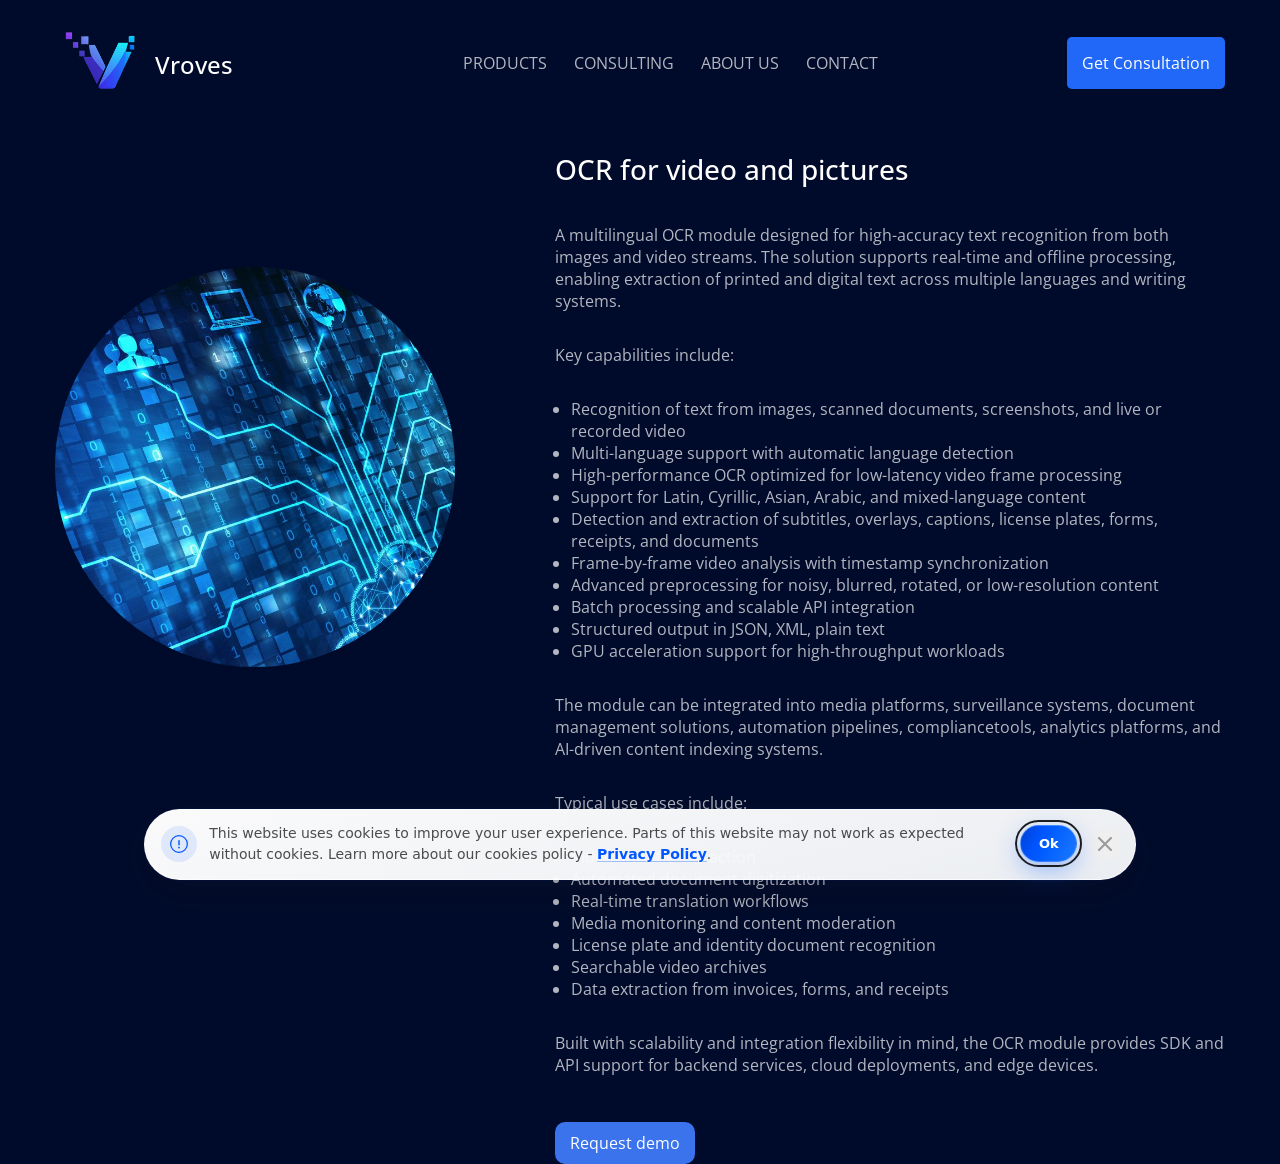
<file: Transcoder.html>
<!DOCTYPE html>
<html lang="en">
<head>
    <meta charset="UTF-8">
    <meta name="viewport" content="width=device-width, initial-scale=1.0">
    <title>Vroves</title>
    <link rel="stylesheet" href="./style.css">
    <link rel="icon" type="image/png" sizes="32x32" href="./Images/Logo.png">
</head>
<body>
   <header class="header">
        <div class="container">
            <div class="header__logo">
             <a href="./">
              <img class="header_img-logo" src="./Images/Logo.png" alt="logo">
              </a>
              <a href="./" class="header_text">Vroves</a>
            </div>

            <nav class="header__nav">
              <ul class="header__list">
                 <li><a class="active" href="/#services">PRODUCTS</a></li>
                 <li><a href="/#feedback">CONSULTING</a></li>
                 <li><a href="/#section">ABOUT US</a></li>
                 <li><a href="mailto:support@vroves.com">CONTACT</a></li>
              </ul>
            </nav>
            <button class="burger" onclick="this.classList.toggle('open'); document.querySelector('.header__list').classList.toggle('mobile-open')">
              <span></span><span></span><span></span>
            </button>
            <a href="mailto:support@vroves.com" class="btn">Get Consultation</a>
        </div>
    </header>

<div class="description__container-OCR">
  
  <img src="./Images/product-web.jpg" alt="" class="description__img-OCR">

  <div class="description__content-OCR">
    <h1 class="description__title-OCR">OCR for video and pictures</h1>

    <p class="description__text">A multilingual OCR module designed for  high-accuracy text recognition from both images and video streams. The solution  supports real-time and offline processing, enabling extraction of printed and  digital text across multiple languages and writing systems. </p>
    <p class="description__text">Key capabilities include:</p>
    
    <ul class="description__list-OCR">
      <li>Recognition of text from images, scanned documents, screenshots, and live or recorded video</li>
      <li>Multi-language support with automatic language detection</li>
      <li>High-performance OCR optimized for low-latency video frame processing</li>
      <li>Support for Latin, Cyrillic, Asian, Arabic, and mixed-language content</li>
      <li>Detection and extraction of subtitles, overlays, captions, license plates, forms, receipts, and documents</li>
      <li>Frame-by-frame video analysis with timestamp synchronization</li>
      <li>Advanced preprocessing for noisy, blurred, rotated, or low-resolution content</li>
      <li>Batch processing and scalable API integration</li>
      <li>Structured output in JSON, XML, plain text</li>
      <li>GPU acceleration support for high-throughput workloads</li>
    </ul>
    <p class="description__text"> The module can be integrated into media platforms, surveillance systems,  document management solutions, automation pipelines, compliancetools, analytics  platforms, and AI-driven content indexing systems. </p>
    <p class="description__text">Typical use cases include: </p>
    <ul class="description__list-OCR">
      <li>Video subtitle extraction</li>
      <li>Automated document digitization</li>
      <li>Real-time translation workflows</li>
      <li>Media monitoring and content moderation</li>
      <li>License plate and identity document recognition</li>
      <li>Searchable video archives</li>
      <li>Data extraction from invoices, forms, and receipts</li>
    </ul>
  <p class="description__text">Built with scalability and integration flexibility in mind, the OCR module  provides SDK and API support for backend services, cloud     deployments, and  edge devices.</p>

    <a href="mailto:developer.vroves@gmail.com" class="description__btn-OCR">Request demo</a>
  </div>

</div>

<script>
const btn = document.getElementById("scrollTopBtn");
const services = document.getElementById("services");
const productsLink = document.querySelector('a[href="#services"]');

let clickedProducts = false;

if (productsLink) { 
  productsLink.addEventListener("click", function () {
    clickedProducts = true;
    btn.classList.add("show");
  });
}

window.addEventListener("scroll", function () {
  if (!services) return; 
  const triggerPoint = services.offsetTop;

  if (clickedProducts || window.scrollY > triggerPoint) {
    btn.classList.add("show");
  } else {
    btn.classList.remove("show");
  }
});

btn.addEventListener("click", function () {
  window.scrollTo({ top: 0, behavior: "smooth" });
});
</script>
<script src="cookie-notice.js"></script>
</body>
</file>
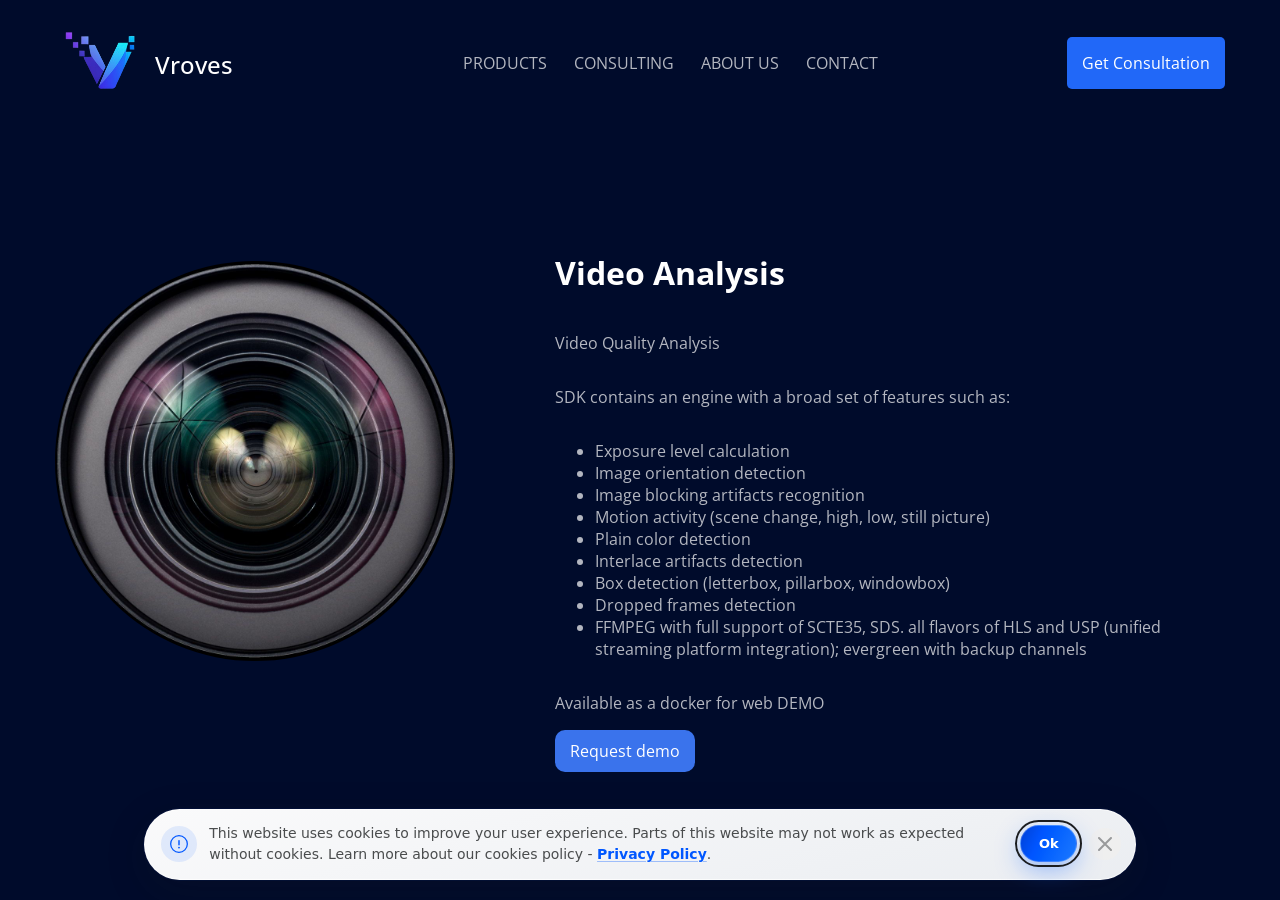
<file: VideoAnalysis.html>
<!DOCTYPE html>
<html lang="en">
<head>
    <meta charset="UTF-8">
    <meta name="viewport" content="width=device-width, initial-scale=1.0">
    <title>Vroves</title>
    <link rel="stylesheet" href="./style.css">
    <link rel="icon" type="image/png" sizes="32x32" href="./Images/Logo.png">
</head>
<body>
   <header class="header">
        <div class="container">
            <div class="header__logo">
              <a href="./">
              <img class="header_img-logo" src="./Images/Logo.png" alt="logo">
              </a>
              <a href="./" class="header_text">Vroves</a>
            </div>

            <nav class="header__nav">
              <ul class="header__list">
                 <li><a class="active" href="/#services">PRODUCTS</a></li>
                 <li><a href="/#feedback">CONSULTING</a></li>
                 <li><a href="/#info">ABOUT US</a></li>
                 <li><a href="mailto:support@vroves.com">CONTACT</a></li>
              </ul>
            </nav>
            <button class="burger" onclick="this.classList.toggle('open'); document.querySelector('.header__list').classList.toggle('mobile-open')">
              <span></span><span></span><span></span>
            </button>
            <a href="mailto:support@vroves.com" class="btn">Get Consultation</a>
        </div>
    </header>

<div class="description__container">
  
  <img src="./Images/product-videoanalysis.jpg" alt="" class="description__img">

  <div class="description__content">
    <h1 class="description__title">Video Analysis</h1>

    <p class="description__text">Video Quality Analysis</p>
    <p class="description__one-text">SDK contains an engine with a broad set of features such as:</p>

    <ul class="description__list">
      <li>Exposure level calculation</li>
      <li>Image orientation detection</li>
      <li>Image blocking artifacts recognition</li>
      <li>Motion activity (scene change, high, low, still picture)</li>
      <li>Plain color detection</li>
      <li>Interlace artifacts detection</li>
      <li>Box detection (letterbox, pillarbox, windowbox)</li>
      <li>Dropped frames detection</li>
      <li>FFMPEG with full support of SCTE35, SDS. all flavors of HLS and USP (unified streaming platform integration); evergreen with backup channels</li>
    </ul>
    <p class="description__text">Available as a docker for web DEMO</p>
    <a href="mailto:support@vroves.com" class="description__btn">Request demo</a>
   

  </div>

</div>


<script>
const btn = document.getElementById("scrollTopBtn");
const services = document.getElementById("services");
const productsLink = document.querySelector('a[href="#services"]');

let clickedProducts = false;

if (productsLink) { // ← добавь эту проверку
  productsLink.addEventListener("click", function () {
    clickedProducts = true;
    btn.classList.add("show");
  });
}

window.addEventListener("scroll", function () {
  if (!services) return; // ← защита если services тоже нет на странице
  const triggerPoint = services.offsetTop;

  if (clickedProducts || window.scrollY > triggerPoint) {
    btn.classList.add("show");
  } else {
    btn.classList.remove("show");
  }
});

btn.addEventListener("click", function () {
  window.scrollTo({ top: 0, behavior: "smooth" });
});

</script>

<script src="cookie-notice.js"></script>

</body>
</file>
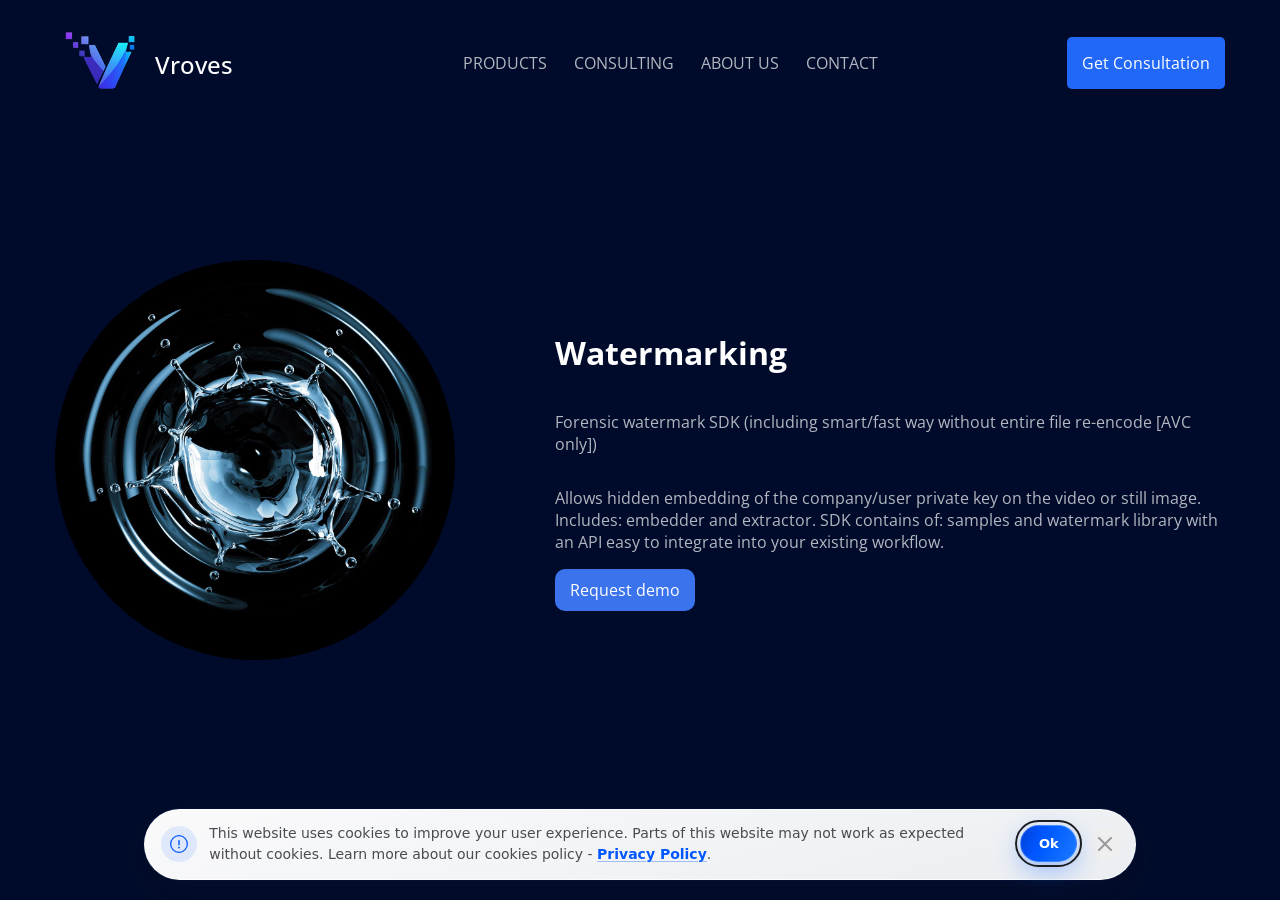
<file: Watermarking.html>
<!DOCTYPE html>
<html lang="en">
<head>
    <meta charset="UTF-8">
    <meta name="viewport" content="width=device-width, initial-scale=1.0">
    <title>Vroves</title>
    <link rel="stylesheet" href="./style.css">
    <link rel="icon" type="image/png" sizes="32x32" href="./Images/Logo.png">
</head>
<body>
   <header class="header">
        <div class="container">
            <div class="header__logo">
             <a href="./">
              <img class="header_img-logo" src="./Images/Logo.png" alt="logo">
              </a>
              <a href="./" class="header_text">Vroves</a>
            </div>

            <nav class="header__nav">
              <ul class="header__list">
                 <li><a class="active" href="/#services">PRODUCTS</a></li>
                 <li><a href="/#feedback">CONSULTING</a></li>
                 <li><a href="/#info">ABOUT US</a></li>
                 <li><a href="mailto:support@vroves.com">CONTACT</a></li>
              </ul>
            </nav>
            <button class="burger" onclick="this.classList.toggle('open'); document.querySelector('.header__list').classList.toggle('mobile-open')">
              <span></span><span></span><span></span>
            </button>
            <a href="mailto:support@vroves.com" class="btn">Get Consultation</a>

        </div>
    </header>

 <div class="description__container-Watermarking">
  
  <img src="./Images/product-watermarking.jpg" alt="" class="description__img-Watermarking">

  <div class="description__content__Watermarking">
    <h1 class="description__title-Watermarking">Watermarking</h1>

    <p class="description__text-Watermarking">Forensic watermark SDK (including smart/fast way without entire file re-encode [AVC only])</p>
    <p class="description__one-text">Allows hidden embedding of the company/user private key on the video or still image. Includes: embedder and extractor. SDK contains of: samples and watermark library with an API easy to integrate into your existing workflow.</p>

    <a href="mailto:developer.vroves@gmail.com" class="description__btn">Request demo</a>
  </div>

</div>


<script>
const btn = document.getElementById("scrollTopBtn");
const services = document.getElementById("services");
const productsLink = document.querySelector('a[href="#services"]');

let clickedProducts = false;

if (productsLink && btn) {
  productsLink.addEventListener("click", function () {
    clickedProducts = true;
    btn.classList.add("show");
  });
}

window.addEventListener("scroll", function () {
  if (!services || !btn) return;
  const triggerPoint = services.offsetTop;

  if (clickedProducts || window.scrollY > triggerPoint) {
    btn.classList.add("show");
  } else {
    btn.classList.remove("show");
  }
});

if (btn) {
  btn.addEventListener("click", function () {
    window.scrollTo({ top: 0, behavior: "smooth" });
  });
}
</script>

<script src="cookie-notice.js"></script>
</body>
</file>
<file: style.css>
@import url('https://fonts.googleapis.com/css2?family=Open+Sans:ital,wght@0,300..800;1,300..800&display=swap');

/* Общие стили */

body {
  
  font-family: "Open Sans", sans-serif;
  color: #FFFFFF;
  background-color: #000B2B;
}
  

a {
  text-decoration: none;
  color: #FFFFFF;
}

html, body {
  margin: 0;
  padding: 0;
}

.burger {
  display: none;
}

.container {
  box-sizing: border-box;
  max-width: 1170px;
  margin: 0 auto;
  padding: 0 15px;
  
}


.header {
  position: absolute; /* или fixed если хочешь */
  top: 0;
  left: 0;
  width: 100%;
  z-index: 1000;
  background: transparent;
}

  

.header .container {
 display: flex;
 justify-content: space-between;
 align-items: center;
 padding: 15px 0;
}

.header__logo {
 display: flex;
 align-items: center;
 align-content: center;
 gap: 10px;
}

.header__nav {
 display: flex;
}

.header_img-logo {
 width: 90px;
 height: 90px;
}

.header_text {
 font-weight: 500;
 font-size: 24px;
 margin: 0;
 line-height: 1;
 transform: translateY(2px);
}

.header__list {
  display: flex;
  gap: 27px;
  list-style: none;
}

.header__list a {
  text-decoration: none;
  color: #FFFFFF;
  opacity: 70%;
}

.header__list a:hover {
  opacity: 100%;
  font-weight: 500;
  color: white;
}


.btn {
  background-color: #2168F8;
  padding: 15px 15px;
  border-radius: 5px;
}

/* main */

.welcome {
  min-height: 100vh;
  display: flex;
  align-items: flex-start;
  padding-top: 230px;
  padding-bottom: 0;

  background-image: url(./Images/wangsina_333_03_2022_41.jpg);
  background-size: cover;
  background-position: center;
}

.welcome .container {
  width: 100%;
  display: flex;
  flex-direction: column;
  align-items: flex-start;
}

.main-title {
 font-size: 16px;
 font-weight: 400;
}

.main-text {
 font-size: 40px;
 font-weight: 400;
}

.main-goal-text {
 font-size: 16px;
 font-weight: 400;
 max-width: 400px;
 opacity: 70%;
 padding-bottom: 30px;
}


.stats {
 display: flex;
 gap: 100px;
}

.item {
  font-size: 16px;
}

/* section */

.section .container {
  background-color: #010f2fb6;
  border-radius: 30px;
  max-width: 100%;
  padding: 0 15px 60px;
}

.section__text {
  color: #FFFFFF;
  font-size: 35px;
  align-items: center;
  text-align: center;
  padding: 30px 0px;
  font-weight: 400;
}

/* info */

.info .container {
  display: flex;
  gap: 76px;
}

.info__text {
 padding-top: 109px;
 font-size: 16px;
 opacity: 70%;
}

.info__list {
 font-size: 16px;
 opacity: 70%;
}

.info__img {
 width: 600px;
 height: 450px;
 border-radius: 25px;
 margin-top: -80px;
 object-fit: cover; 
}

/* tech */

.tech__text h5 {
 font-size: 24px;
}

.tech__text{
  padding-bottom: 30px;
}

.tech__how {
 margin-top: 40px;
 border: 2px solid #C4C4C4;
 padding: 18px 47px;
}

.tech__work {
 font-size: 24px;
}

.tech__request {
 font-size: 16px;
}

/* services */

.services {
  overflow: hidden;
  padding: 20px 0;
}

.services__card {
  background-color: #111827;
  border: 1px solid rgba(255, 255, 255, 0.08);
  box-shadow: 0 10px 30px rgba(0,0,0,0.3);
  border-radius: 12px;
  
  padding: 24px;
  display: flex;
  flex-direction: column;
  transition: all 0.3s ease;
}

.services__card:hover {
  transform: translateY(-6px);
  border-color: rgba(255, 255, 255, 0.2);
  transform: translateY(-4px);
  box-shadow: 0 20px 40px rgba(0,0,0,0.5);
}

.services__card-title {
  font-size: 18px;
  font-weight: 600;
  margin-bottom: 12px;
  color: #ffffff;
}

.services__btn {
  margin-top: auto;
  background: #1d4ed8;
  color: #fff;
  border-radius: 8px;
  padding: 10px 16px;
}

.services__btn:hover {
  background: #2563eb;
}

.services__title {
 font-size: 28px;
 text-align: center;
 padding-top: 20px;
}

.services__text {
 font-size: 24px;
 font-weight: 400;
 text-align: center;
}

.services__solutions {
  display: grid;
  grid-template-columns: repeat(4, 1fr);
  gap: 20px;
}

.services__text-card {
 font-size: 14px;
 color: rgba(255, 255, 255, 0.7);
}

.services__btn {
 background-color: #000C2E;
 opacity: 100%;
 padding: 10px 20px;
 border-radius: 10px;
 display: inline-block;
 text-align: center;
 transition: all 0.3s ease;
 cursor: pointer;

 margin-top: auto;
 align-self: flex-start;
}

.services__btn:hover {
  transition: font-weight 0.3s ease;
  opacity: 0.9; 
}

/* ===== WHY COMPANIES CHOOSE US ===== */

.wcu-section {
  max-width: 1170px;
  margin: 0 auto;
  padding: 0 15px; 
  box-sizing: border-box;
}

.wcu-header {
  display: flex;
  align-items: center;
  justify-content: center; 
  margin-bottom: 48px;
  margin-top: 48px;
}

.wcu-title {
  font-family: 'Syne', sans-serif;
  font-size: 28px;
  font-weight: 700;
  color: #ffffff;
  margin: 0;
  letter-spacing: -0.5px;
}


.wcu-grid {
  display: grid;
  grid-template-columns: 1fr 1fr;
  gap: 0;
  border: 1px solid #1e2430;
  border-radius: 8px;
  overflow: hidden;
  margin-bottom: 56px;
}

.wcu-item {
  padding: 20px 28px;
  border-bottom: 1px solid #1e2430;
  border-right: 1px solid #1e2430;
  display: flex;
  align-items: flex-start;
  gap: 14px;
  transition: background 0.2s;
}

.wcu-item:nth-child(2n) {
  border-right: none;
}

.wcu-item:nth-last-child(-n+2) {
  border-bottom: none;
}

.wcu-bullet {
  width: 6px;
  height: 6px;
  border-radius: 50%;
  background: #4f6ef7;
  margin-top: 8px;
  flex-shrink: 0;
}

.wcu-item-text {
  font-size: 14px;
  color: #8892a0;
  line-height: 1.6;
}

.wcu-item-text strong {
  color: #d4dbe8;
  font-weight: 500;
  display: block;
  margin-bottom: 2px;
  font-size: 14px;
}

.wcu-divider {
  height: 1px;
  background: linear-gradient(to right, transparent, #1e2430 30%, #1e2430 70%, transparent);
  margin-bottom: 48px;
}

.wcu-content {
  text-align: center;
}

.wcu-eng-block {
  margin-bottom: 48px;
  text-align: center;
}

.wcu-lbs-block {
  margin-bottom: 48px;
  text-align: center;
}

.wcu-eng-label {
  font-family: 'Syne', sans-serif;
  font-size: 28px;
  font-weight: 700;
  color: #ffffff;
  margin: 0;
  letter-spacing: -0.5px;
}


.wcu-eng-text {
  font-size: 15px;
  color: #6b7685;
}

.wcu-lbs-label {
  font-family: 'Syne', sans-serif;
  font-size: 28px;
  font-weight: 700;
  color: #ffffff;
  margin: 0;
  letter-spacing: -0.5px;
}

.wcu-lbs-text {
  font-size: 15px;
  color: #6b7685;
}

.wcu-cta {
  display: inline-flex;
  align-items: center;
  gap: 8px;
  margin-top: 20px;
  padding: 10px 22px;
  background: #4f6ef7;
  color: #fff;
  font-size: 14px;
  font-weight: 500;
  border-radius: 6px;
  cursor: pointer;
  transition: background 0.2s;
  text-decoration: none;
  font-family: 'DM Sans', sans-serif;
}

.wcu-cta:hover {
  background: #3d5ce0;
}

/* feedback */
.feedback {
  padding-top: 30px;
}

.feedback__title {
 text-align: center;
 font-size: 28px;
}

.feedback__text {
 border: 2px solid #C4C4C4;
 color: white;
 border-radius: 30px;
 padding: 10px 10px 10px 10px;
 line-height: 2.0;
}

.feedback__img {
 border-radius: 30px;
 max-width: 500px;
 height: 400px;
}


.feedback__container {
  display: flex;
  justify-content: center;
  padding-top: 30px;
  gap: 50px;
  max-width: 100%;
}

.services-list {
  display: grid;
  grid-template-columns: repeat(3, 1fr);
  gap: 12px;
  
}

.services-intro {
 background: #0d1633;
  border: 0.5px solid rgba(255,255,255,0.08);
  border-radius: 12px;
  padding: 18px;
  display: flex;
  flex-direction: column;
  gap: 10px;
  transition: border-color 0.15s;
}

.services-intro:hover {
  border-color: rgba(255,255,255,0.18);
}

.cross__ikon {
  width: 36px;
  height: 36px;
  border-radius: 8px;
  padding: 8px;
}

.cross-title {
 font-size: 14px;
 font-weight: 500;
 color: #fff;
 margin: 0;
}

.cross-text {
  font-size: 12px;
  color: #6b7c99;
  margin: 0;
  line-height: 1.5;
}

.why-choose-item-text {
  font-size: 16px;
}

.why-choose-item-text::before {
  content: "";
  display: inline-block;
  width: 6px;
  height: 6px;
  border-radius: 50%;
  background: white;
  margin-right: 8px;
  vertical-align: middle;
}

.engineering-headline {
  padding-top: 10px;
}

/* Footer */

.footer {
  padding-top: 50px;
  padding-bottom: 50px;
  background-color: #050916;
  opacity: 0.7;
  width: 100%;
  box-sizing: border-box;
}

.footer a {
  font-size: 12px;
  color: rgba(255, 255, 255, 0.8);
}

.footer .footer__title {
  display: inline-block;
  margin-bottom: 15px;
  font-weight: 500;
  font-size: 16px;
  color: #ffffff;
}

.footer .container {
   display: flex;
  justify-content: center;
  gap: 120px;
  max-width: 1170px;
  margin: 0 auto;


 
}

.footer__contacts {
 display: flex;
 flex-direction: column;
}

.footer__logo {
 display: inline-block;
 width: 70px;
 margin-bottom: 20px;
}

.footer__link {
  display: flex;
  align-items: center;
  gap: 10px;
}

.footer__link + .footer__link {
 margin-top: 10px;
}

.footer__link::before {
  content: url(./Images/global.svg) ;
  margin-right: 10px;

  width: 12px;
  height: 12px;
}

.footer__link-mail::before {
 content: url(./Images/mail.svg) ;
}

.footer__link-web::before {
 content: url(./Images/global.svg) ;
}

.footer__list {
  display: grid;
  grid-template-columns: repeat(3, 1fr);
  gap: 90px;
}

.footer__list-title {
 list-style: none;
}

.footer__inner-list {
 list-style: none;
 padding-left: 0px;
}

.footer__list-item + .footer__list-item {
 margin-top: 15px;
}

.footer__socials {
 display: flex;
}

.footer__socials-icon + .footer__socials-icon {
 margin-left: 8px;
}

.footer__list-title p {
  margin: 0;
}

.privacy__policy {
  display: flex;
  justify-content: center;
  align-items: center;
  padding: 20px 40px;
  background-color: #050916;
  color: #888;
  font-size: 14px;
}

.privacy-links {
  display: flex;
 
  
}

.privacy-links a {
  color: #4a9fd4;
  text-decoration: none;
  margin-left: 20px;
}

.privacy-links a:hover {
  text-decoration: underline;
}

.vroves-privacy {
  padding: 20px;
  padding-top: 150px;
  align-items: center;
  max-width: 100%;
  justify-content: center;
  max-width: 1170px;
  margin: 0 auto;
}

.effective-date {
  text-align: right;
}

/* транскодер */

.description__container {
  display: flex;     
  gap: 100px;
  align-items: center;
  max-width: 100%;
  justify-content: center;

  box-sizing: border-box;
  max-width: 1170px;
  margin: 0 auto;
  padding-top: 150px;
  
}

.description__content {
  display: flex;
  flex-direction: column; 
  padding-top: 80px;
  
}

.description__text {
  font-size: 16px;
  opacity: 70%;
  
}

.description__content__Watermarking {
  display: flex;
  flex-direction: column;
}

.description__content__Drivers {
  display: flex;
  flex-direction: column;
  padding-top: 100px;
}

.description__content__Small {
  display: flex;
  flex-direction: column;
  padding-top: 100px;
}

.description__one-text {
  opacity: 70%;
}

.description__list {
  display: flex;
  flex-direction: column; 
  flex-wrap: wrap; 
  opacity: 70%;
}

.description__img {
  width: 400px;
  height: 400px;
  border-radius: 50%;
  object-fit: cover; 
  padding-top: 0;   
  flex-shrink: 0;   
}

.description__btn {
  align-self: flex-start;
  background-color: #3a73ec;
  padding: 10px 15px;
  border-radius: 10px;
 
}



.description__btn-AI  {
  align-self: flex-start;
  background-color: #3a73ec;
  padding: 10px 15px;
  border-radius: 10px;
  margin-top: 20px;
  
 
}


.description__container-Watermarking {
  display: flex;      
  gap: 100px;
  align-items: center;
  max-width: 100%;
  justify-content: center;

  box-sizing: border-box;
  max-width: 1170px;
  margin: 0 auto;
  padding-top: 260px;
}

.description__img-Watermarking {
  width: 400px;
  height: 400px;
  border-radius: 50%;
  object-fit: cover;
  padding-top: 0;   
  flex-shrink: 0;   
}

.description__content-OCR {
  display: flex;
  flex-direction: column; 
  padding-top: 30px;
}

.description__container-OCR {
  display: flex;      
  gap: 100px;
  align-items: center;
  max-width: 100%;
  justify-content: center;

  box-sizing: border-box;
  max-width: 1170px;
  margin: 0 auto;
  padding-top: 20px;
}

.description__title-OCR {
  font-size: 28px;
  font-weight: 500;
  color: #ffffff;
  margin: 0;
  padding-bottom: 20px;
  padding-top: 100px;
}

.description__img-OCR {
  width: 400px;
  height: 400px;
  border-radius: 50%;
  object-fit: cover;
  padding-top: 0px;   
  flex-shrink: 0;  
  margin-top: -250px; 
}

.description__list-OCR {
  display: flex;
  flex-direction: column; 
  flex-wrap: wrap; 
  opacity: 70%;
  padding-left: 16px;
}

.description__btn-OCR {
  align-self: flex-start;
  background-color: #3a73ec;
  padding: 10px 15px;
  border-radius: 10px;
  margin-top: 30px;
}

.description__text-Watermarking {
  opacity: 70%;
}

.scroll-top {
  position: fixed;
  bottom: 25px;
  right: 25px;

  width: 50px;
  height: 50px;
  border-radius: 50%;
  

  background: #9FA3AF;
  color: black;
  border: none;

  font-size: 20px;
  cursor: pointer;

  opacity: 0;
  transform: translateY(20px);
  pointer-events: none;

  transition: 0.3s;
}

.scroll-top.show {
  opacity: 1;
  transform: translateY(0);
  pointer-events: auto;
}


.burger {
  display: none;
}

.mobile-only-btn {
  display: none;
}

.footer__socials-mobile {
  display: none;
}

/* ===== МОБИЛЬНАЯ ВЕРСИЯ (до 768px) ===== */
@media (max-width: 768px) {

  .header > .container > .btn {
    display: none;
  }

  .mobile-only-btn {
    display: inline-block;
    margin-top: 8px;
  }

  /* Контейнер */
  .container {
    padding: 0 16px;
  }

  /* Хедер */
  .header .container {
    flex-wrap: nowrap;
    gap: 12px;
    padding: 12px 16px;
  }

  .header__list {
    display: none;
  }

  .btn {
    padding: 10px 12px;
    font-size: 14px;
  }

  .btn:active {
  background-color: #1a55d4;
  transform: scale(0.97);
  transition: all 0.1s ease;
}

  .header_img-logo {
    width: 60px;
    height: 60px;
  }

  
  .burger {
    display: flex;
    flex-direction: column;
    gap: 5px;
    background: none;
    border: none;
    cursor: pointer;
    padding: 4px;
  }

  .burger span {
    display: block;
    width: 24px;
    height: 2px;
    background: white;
    border-radius: 2px;
    transition: 0.3s;
  }

  .burger.open span:nth-child(1) { transform: rotate(45deg) translate(5px, 5px); }
  .burger.open span:nth-child(2) { opacity: 0; }
  .burger.open span:nth-child(3) { transform: rotate(-45deg) translate(5px, -5px); }

  .header__list.mobile-open {
    display: flex;
    flex-direction: column;
    width: 100%;
    background: #000B2B;
    padding: 16px;
    border-radius: 8px;
    gap: 16px;

    position: absolute;
    z-index: 999;
  }

  .welcome {
    background-color: #000B2B;
    min-height: auto; 
    padding-bottom: 40px;
  }

  .welcome .container {
    align-items: flex-start;
  }

  .main-text {
    font-size: 28px;
    max-width: 55%; 
  }

  .main-title {
    font-size: 14px;
    max-width: 55%;
  }

  .main-goal-text {
    font-size: 14px;
    max-width: 55%;
    padding-bottom: 0;
  }

  .stats {
    gap: 30px;
    flex-wrap: wrap;
  }

  .wcu-lbs-block {
    margin: auto;
  }
    
  .section .container {
    padding: 0 16px;
  }

  .section__text {
    font-size: 22px;
    padding: 20px 0;
  }

  /* Info */
  .info .container {
    flex-direction: column;
    gap: 30px;
  }

  .info__img {
    width: 100%;
    height: 280px;
    margin-top: 0;
    border-radius: 16px;
  }

  .info__text {
    padding-top: 0;
    font-size: 14px;
  }

  .info__list {
    font-size: 14px;
  }

  .services__solutions {
    grid-template-columns: 1fr 1fr;
  }

  .services__title {
    font-size: 22px;
  }

  .services__text {
    font-size: 18px;
    
  }

  .services__btn:active {
  background-color: #1a2a5e;
  transform: scale(0.97);
  transition: all 0.1s ease;
}

  .tech-grid {
    grid-template-columns: 1fr;
  }

  .wcu-section {
    padding: 40px 16px;
  }

  .wcu-title {
    font-size: 22px;
  }

  .wcu-grid {
    grid-template-columns: 1fr;
  }

  .wcu-item:nth-child(2n) {
    border-right: 1px solid #1e2430;
  }

  .wcu-item:nth-last-child(-n+2) {
    border-bottom: 1px solid #1e2430;
  }

  .wcu-item:last-child {
    border-bottom: none;
  }

  /* Feedback */
  .feedback__container {
    flex-direction: column;
    align-items: center;
    gap: 24px;
  }

  .feedback__img {
    max-width: 100%;
    width: 100%;
    height: auto;
  }

  .feedback__title {
    font-size: 22px;
  }

  /* Services-list */
  .services-list {
    grid-template-columns: 1fr;
  }

  /* Description */
  .description__container {
    flex-direction: column;
    gap: 30px;
    padding-top: 120px;
    align-items: center;
  }

  .description__container-Watermarking {
    flex-direction: column;
    gap: 30px;
    padding-top: 120px;
    align-items: center;
  }

  .description__img-Watermarking {
    width: 260px;
    height: 260px;
  }

  .description__content__Watermarking {
    padding-top: 0;
    padding-left: 30px;
    padding-right: 30px;
  }

  .description__title-Watermarking {
    text-align: center;
  }

  .description__img {
    width: 260px;
    height: 260px;
    
  }

  .description__content__Watermarking,
  .description__content__Drivers,
  .description__content__Small {
    padding-top: 0;
    padding-left: 30px;
    padding-right: 30px;
    
  }

    .description__content {
    padding-top: 0;
    padding-left: 30px;
    padding-right: 30px;
  }

  .description__title {
    text-align: center;
    color: #ffffff;
  }

  .description__list {
    padding-left: 16px;
  }

  .description__btn {
    margin-bottom: 40px;
  }

  .scroll-top {
   display: none;
  }

  /* OCR page */

.description__container-OCR {
  flex-direction: column;
  gap: 30px;
  padding-top: 120px;
  align-items: center;
  padding-left: 20px;
  padding-right: 20px;
}

.description__img-OCR {
  width: 260px;
  height: 260px;

  margin-top: 0;
  transform: none;
}

.description__content-OCR {
  padding: 0;
  width: 100%;
  
}

.description__title-OCR {
  text-align: center;
  font-size: 28px;
  margin-bottom: 20px;
}

.description__text {
  font-size: 14px;
  line-height: 1.7;
  opacity: 70%;
}

.description__btn-OCR {
  display: inline-block;
  margin-top: 20px;
  margin-bottom: 40px;

  background-color: #3a73ec;
  padding: 12px 18px;
  border-radius: 10px;
}

  /* Footer */
    .footer .container {
    grid-template-columns: 1fr;
    gap: 32px;
    padding: 30px 16px;
  }

  .footer__list {
    display: flex;
    flex-direction: row;
    justify-content: space-between;
    padding-left: 0;
    gap: 16px;
  }

  .footer__list-title {
    list-style: none;
  }

  .footer {
    padding-top: 40px;
  }

  .footer__socials-mobile {
    display: flex;
    gap: 10px;
    margin-top: 12px;
    flex-direction: column; 
  }

   .footer__socials-mobile div {
    display: flex;
    flex-direction: row; 
    gap: 10px;
  }
  
  .footer__cocials {
   display: none;
  }

}

/* ===== ОЧЕНЬ МАЛЕНЬКИЕ ЭКРАНЫ (до 480px) ===== */
@media (max-width: 480px) {

  .main-text {
    font-size: 24px;
  }

  .services__solutions {
    grid-template-columns: 1fr;
  }

  .footer__list {
    grid-template-columns: 1fr;
  }

  .wcu-eng-text,
  .wcu-lbs-text {
    font-size: 14px;
  }
}
</file>
